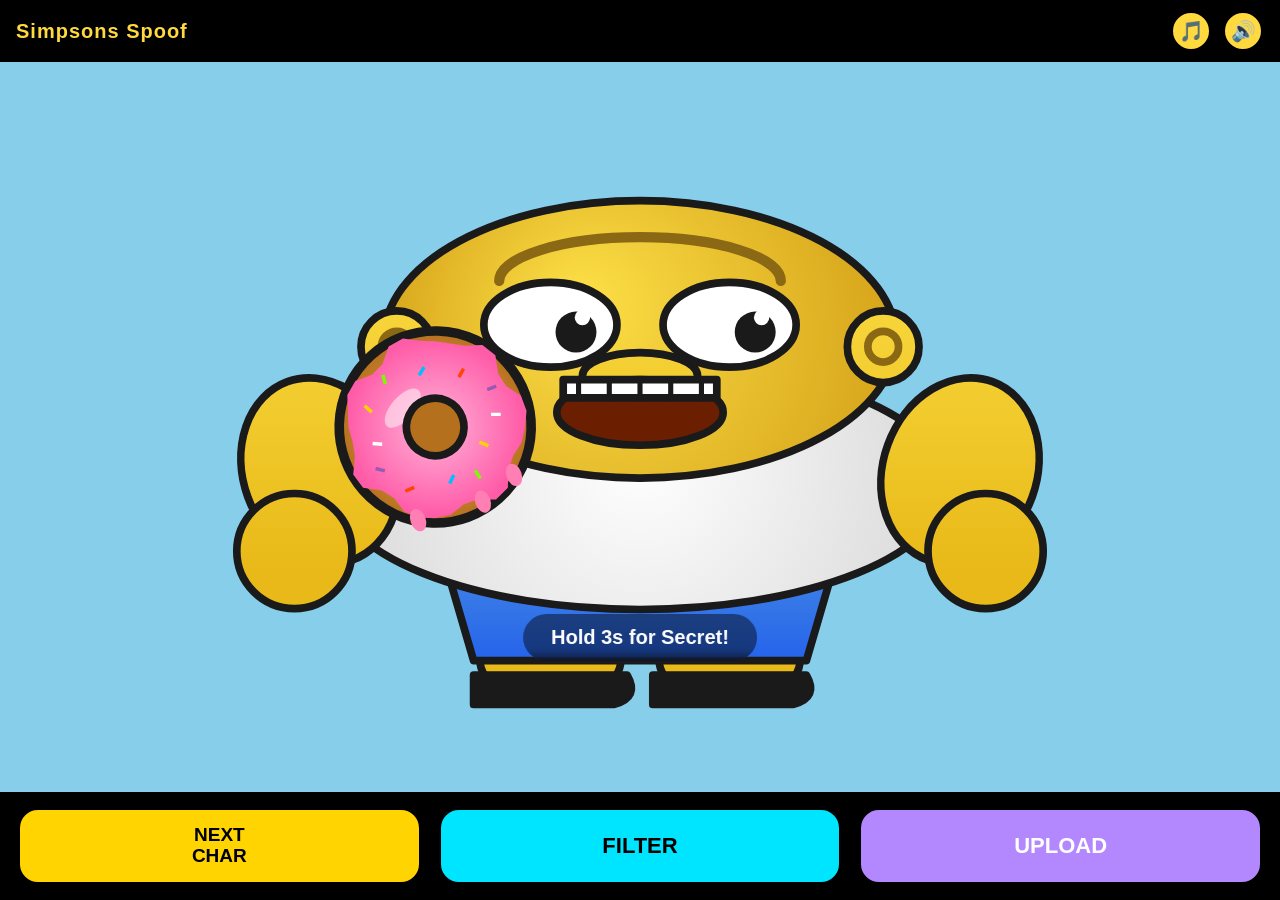
<file: index.html>
<!DOCTYPE html>
<html lang="zh-CN">
<head>
  <meta charset="UTF-8" />
  <meta name="viewport" content="width=device-width, initial-scale=1.0, maximum-scale=1.0, user-scalable=no, viewport-fit=cover" />
  <meta name="theme-color" content="#1a1a2e" />
  <title>Simpsons Spoof · 减压踢踏</title>
  <!-- Simpsons Spoof 减压踢踏 - HTML5 Canvas 游戏，双击 index.html 即可游玩 -->
  <link rel="stylesheet" href="style.css" />
</head>
<body>
  <div id="app">
    <header id="topbar">
      <div id="title">Simpsons Spoof</div>
      <div id="controls">
        <button id="bgmBtn" class="ctrl" title="背景音乐开/关" aria-label="背景音乐">🎵</button>
        <button id="muteBtn" class="ctrl" title="静音" aria-label="静音">🔊</button>
      </div>
    </header>

    <main id="stage">
      <div id="bgLayer"></div>
      <canvas id="charCanvas"></canvas>
      <div id="glitchOverlay" class="hidden"></div>
      <div id="glitchTitle" class="hidden">GLITCH MODE!</div>
      <div id="holdHint">Hold 3s for Secret!</div>
      <div id="toast" class="hidden"></div>
    </main>

    <footer id="actionBar">
      <button id="nextCharBtn" class="actionBtn yellow">NEXT<br/>CHAR</button>
      <button id="filterBtn" class="actionBtn cyan">FILTER</button>
      <button id="uploadBtn" class="actionBtn purple">UPLOAD</button>
      <input type="file" id="fileInput" accept="image/*" class="hidden" />
      <button id="exitGlitchBtn" class="actionBtn red">EXIT<br/>GLITCH</button>
    </footer>
  </div>

  <script src="game.js"></script>
</body>
</html>
</file>
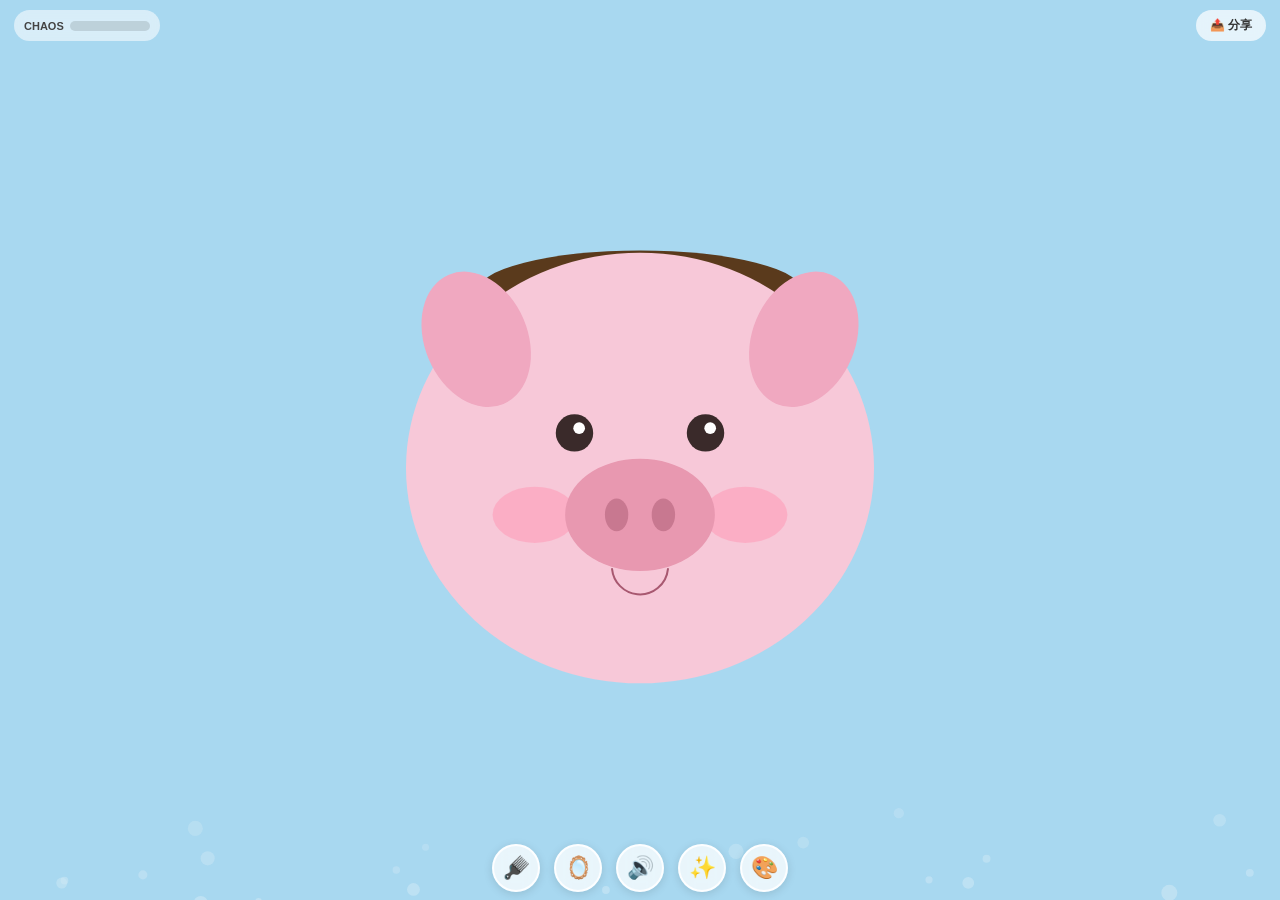
<file: pig-hair-chaos.html>
<!DOCTYPE html>
<html lang="zh-CN">
<head>
<meta charset="UTF-8">
<meta name="viewport" content="width=device-width, initial-scale=1.0, maximum-scale=1.0, user-scalable=no, viewport-fit=cover">
<title>Pig Hair Chaos · 茶杯猪发型大混乱</title>
<style>
*{margin:0;padding:0;box-sizing:border-box;-webkit-tap-highlight-color:transparent;-webkit-user-select:none;user-select:none}
html,body{width:100%;height:100%;overflow:hidden;background:#a8d8f0;font-family:-apple-system,BlinkMacSystemFont,"Segoe UI",sans-serif;touch-action:none}
#wrap{position:fixed;inset:0;display:flex;flex-direction:column;align-items:center;justify-content:center}
canvas{display:block;width:100%;height:100%;touch-action:none}
#hud{position:fixed;top:env(safe-area-inset-top,12px);left:0;right:0;display:flex;justify-content:space-between;padding:10px 14px;z-index:5;pointer-events:none}
.chaos-wrap{display:flex;align-items:center;gap:6px;background:rgba(255,255,255,.55);padding:6px 10px;border-radius:20px;backdrop-filter:blur(6px)}
.chaos-bar{width:80px;height:10px;background:rgba(0,0,0,.12);border-radius:6px;overflow:hidden}
.chaos-fill{height:100%;width:0;background:linear-gradient(90deg,#ff9f43,#ee5a24,#ff6b81);border-radius:6px;transition:width .12s}
.chaos-label{font-size:11px;font-weight:700;color:#444}
#share-btn{pointer-events:auto;background:rgba(255,255,255,.7);border:none;padding:7px 14px;border-radius:18px;font-size:12px;font-weight:700;color:#333;cursor:pointer;backdrop-filter:blur(6px)}
#tools{position:fixed;bottom:env(safe-area-inset-bottom,18px);left:0;right:0;display:flex;justify-content:center;gap:14px;z-index:5;padding-bottom:8px}
.tool{width:48px;height:48px;border-radius:50%;background:rgba(255,255,255,.75);border:2px solid rgba(255,255,255,.9);display:flex;align-items:center;justify-content:center;font-size:22px;cursor:pointer;box-shadow:0 2px 10px rgba(0,0,0,.12);transition:transform .15s;backdrop-filter:blur(8px)}
.tool:active{transform:scale(.88)}
#toast{position:fixed;top:50%;left:50%;transform:translate(-50%,-50%);background:rgba(0,0,0,.7);color:#fff;padding:12px 22px;border-radius:14px;font-size:14px;z-index:10;opacity:0;pointer-events:none;transition:opacity .3s}
#toast.show{opacity:1}
.flash{position:fixed;inset:0;background:#fff;opacity:0;pointer-events:none;z-index:8}
.tag{position:fixed;bottom:90px;left:50%;transform:translateX(-50%);background:linear-gradient(135deg,#ff6b81,#ee5a24);color:#fff;padding:6px 16px;border-radius:20px;font-size:12px;font-weight:700;z-index:6;opacity:0;transition:opacity .3s}
.tag.show{opacity:1}
</style>
</head>
<body>
<div id="wrap">
  <canvas id="c"></canvas>
</div>
<div id="hud">
  <div class="chaos-wrap">
    <span class="chaos-label">CHAOS</span>
    <div class="chaos-bar"><div class="chaos-fill" id="chaosFill"></div></div>
  </div>
  <button id="share-btn">📤 分享</button>
</div>
<div id="tools">
  <div class="tool" id="t-comb" title="换发型">🪮</div>
  <div class="tool" id="t-mirror" title="截图">🪞</div>
  <div class="tool" id="t-sound" title="音效">🔊</div>
  <div class="tool" id="t-filter" title="滤镜">✨</div>
  <div class="tool" id="t-bg" title="背景">🎨</div>
</div>
<div class="flash" id="flash"></div>
<div class="tag" id="tag">#PigHairChaos</div>
<div id="toast"></div>
<script>
(()=>{
'use strict';
const C=document.getElementById('c');
const ctx=C.getContext('2d');
const W=()=>C.width,H=()=>C.height;
let DPR=Math.min(window.devicePixelRatio||1,3);

function resize(){
  DPR=Math.min(window.devicePixelRatio||1,3);
  C.width=innerWidth*DPR;
  C.height=innerHeight*DPR;
  ctx.setTransform(DPR,0,0,DPR,0,0);
}
resize();
addEventListener('resize',resize);

// ===== Audio =====
let AC=null;
function ac(){if(!AC)AC=new (window.AudioContext||window.webkitAudioContext)();return AC}
let soundOn=true;
function beep(freq,dur,type='sine',vol=.3,slide=0){
  if(!soundOn)return;
  const a=ac();const o=a.createOscillator();const g=a.createGain();
  o.type=type;o.frequency.value=freq;
  if(slide)o.frequency.exponentialRampToValueAtTime(Math.max(30,freq+slide),a.currentTime+dur);
  g.gain.value=vol;g.gain.exponentialRampToValueAtTime(.001,a.currentTime+dur);
  o.connect(g);g.connect(a.destination);o.start();o.stop(a.currentTime+dur);
}
function oink(){if(!soundOn)return;const a=ac();const o=a.createOscillator();const g=a.createGain();
  o.type='sawtooth';o.frequency.value=180;o.frequency.exponentialRampToValueAtTime(120,a.currentTime+.15);
  g.gain.value=.25;g.gain.exponentialRampToValueAtTime(.001,a.currentTime+.18);
  o.connect(g);g.connect(a.destination);o.start();o.stop(a.currentTime+.18)}
function pop(){beep(600,.08,'square',.35,-400)}
function boing(){if(!soundOn)return;const a=ac();const o=a.createOscillator();const g=a.createGain();
  o.type='sine';o.frequency.value=200;o.frequency.exponentialRampToValueAtTime(800,a.currentTime+.12);
  g.gain.value=.2;g.gain.exponentialRampToValueAtTime(.001,a.currentTime+.15);
  o.connect(g);g.connect(a.destination);o.start();o.stop(a.currentTime+.15)}
function explosion(){if(!soundOn)return;const a=ac();
  for(let i=0;i<8;i++){const o=a.createOscillator();const g=a.createGain();
    o.type='sawtooth';o.frequency.value=100+Math.random()*400;
    g.gain.value=.15;g.gain.exponentialRampToValueAtTime(.001,a.currentTime+.3+i*.04);
    o.connect(g);g.connect(a.destination);o.start();o.stop(a.currentTime+.3+i*.04)}
  oink();oink();}
// Ukulele-ish background loop
let musicNodes=[];
function startMusic(){
  if(!soundOn)return;
  stopMusic();
  const a=ac();const notes=[523,659,784,659,523,587,659,587];// C E G E C D E D
  notes.forEach((f,i)=>{
    const o=a.createOscillator();const g=a.createGain();
    o.type='triangle';o.frequency.value=f;
    const t=a.currentTime+i*.25;
    g.gain.setValueAtTime(0,t);g.gain.linearRampToValueAtTime(.06,t+.02);g.gain.exponentialRampToValueAtTime(.001,t+.22);
    o.connect(g);g.connect(a.destination);o.start(t);o.stop(t+.25);
    musicNodes.push(o);
  });
  setTimeout(()=>{if(soundOn)startMusic()},notes.length*250);
}
function stopMusic(){musicNodes.forEach(o=>{try{o.stop()}catch(e){}});musicNodes=[]}

// ===== Game State =====
const HAIR_STYLES=['bob','buns','curly','afro','bun'];
const styleNames={'bob':'波波头','buns':'粉色双髻','curly':'卷发','afro':'非洲式','bun':'发髻'};
const state={
  hairStyle:'bob',
  chaos:0,
  explosion:false,
  explosionT:0,
  filterMode:0,
  bgMode:0,
  particles:[],
  textLabel:'',
  textT:0,
  frozen:false,
  frozenImg:null,
  bgParticles:[],
};

const BGS=['#a8d8f0','#ffd6e7'];

// Pig face center and size (relative, computed each frame)
function getPig(){
  const w=innerWidth,h=innerHeight;
  const cx=w/2, cy=h*0.52;
  const r=Math.min(w,h)*0.26;
  return{cx,cy,r};
}

// Hair physics: array of control points with spring physics
let hairPoints=[];
function initHair(){
  hairPoints=[];
  const p=getPig();
  const N=40;
  for(let i=0;i<N;i++){
    const t=i/(N-1);
    const ang=-Math.PI/2+(t-.5)*Math.PI*0.9;
    const baseX=p.cx+Math.cos(ang)*p.r*.85;
    const baseY=p.cy-Math.abs(Math.sin(ang))*p.r*.4;
    hairPoints.push({x:baseX,y:baseY,bx:baseX,by:baseY,vx:0,vy:0,rest:0});
  }
}
initHair();

// Distortion params
let dragX=0,dragY=0,dragging=false,holdT=0;
let swirlAng=0;

// Input
let lastTouch=null;
function getPos(e){
  const t=e.touches?e.touches[0]:e;
  return{x:t.clientX,y:t.clientY};
}
function onDown(e){
  e.preventDefault();
  const a=ac();if(a.state==='suspended')a.resume();
  dragging=true;holdT=0;
  const pos=getPos(e);lastTouch=pos;
  const p=getPig();
  const dx=pos.x-p.cx,dy=pos.y-p.cy;
  if(Math.hypot(dx,dy)<p.r*1.6){
    applyDisturbance(pos.x,pos.y,18);
    pop();
    state.chaos=Math.min(1,state.chaos+.04);
  }
}
function onMove(e){
  e.preventDefault();
  if(!dragging)return;
  const pos=getPos(e);
  if(lastTouch){
    const dx=pos.x-lastTouch.x,dy=pos.y-lastTouch.y;
    applyDisturbance(pos.x,pos.y,Math.min(30,Math.hypot(dx,dy)*1.5));
    if(Math.hypot(dx,dy)>2){
      state.chaos=Math.min(1,state.chaos+.012);
      boing();
    }
  }
  lastTouch=pos;
}
function onUp(e){dragging=false;lastTouch=null}
C.addEventListener('touchstart',onDown,{passive:false});
C.addEventListener('touchmove',onMove,{passive:false});
C.addEventListener('touchend',onUp);
C.addEventListener('mousedown',onDown);
addEventListener('mousemove',onMove);
addEventListener('mouseup',onUp);

function applyDisturbance(x,y,strength){
  hairPoints.forEach(pt=>{
    const dx=pt.x-x,dy=pt.y-y;
    const d=Math.hypot(dx,dy);
    if(d<200){
      const f=(1-d/200)*strength*0.4;
      const ang=Math.atan2(dy,dx);
      pt.vx+=Math.cos(ang)*f*0.3+(Math.random()-.5)*f*0.5;
      pt.vy+=Math.sin(ang)*f*0.3+(Math.random()-.5)*f*0.5;
    }
  });
  // face squish
  const p=getPig();
  const d=Math.hypot(x-p.cx,y-p.cy);
  if(d<p.r*1.8){
    state.squish=Math.min(1,(1-d/(p.r*1.8))*0.5);
    state.squishX=x<p.cx?1:-1;
  }
  // particles
  if(Math.random()<0.4){
    state.particles.push({x,y,vx:(Math.random()-.5)*4,vy:(Math.random()-.5)*4-1,life:1,size:3+Math.random()*4});
  }
}
state.squish=0;

// update hair physics
function updateHair(){
  const p=getPig();
  const N=hairPoints.length;
  for(let i=0;i<N;i++){
    const pt=hairPoints[i];
    const t=i/(N-1);
    const ang=-Math.PI/2+(t-.5)*Math.PI*0.9;
    const targetX=p.cx+Math.cos(ang)*p.r*.85;
    const targetY=p.cy-Math.abs(Math.sin(ang))*p.r*.4;
    // spring
    pt.vx+=(targetX-pt.x)*0.06;
    pt.vy+=(targetY-pt.y)*0.06;
    // damping
    pt.vx*=0.82;pt.vy*=0.82;
    pt.x+=pt.vx;pt.y+=pt.vy;
  }
  // explosion
  if(state.explosion){
    state.explosionT+=1;
    if(state.explosionT>120){state.explosion=false;state.explosionT=0}
  }
  state.squish*=0.9;
  if(state.textT>0)state.textT--;
}

// ===== Drawing =====
function drawPig(){
  const p=getPig();
  const sq=state.squish;
  const sqX=state.squishX||1;
  ctx.save();
  ctx.translate(p.cx,p.cy);
  ctx.scale(1+sq*sqX*0.15,1-sq*0.1);
  
  // face
  ctx.fillStyle='#f7c8d8';
  ctx.beginPath();ctx.ellipse(0,0,p.r,p.r*0.92,0,0,Math.PI*2);ctx.fill();
  
  // ears
  ctx.fillStyle='#f0a8c0';
  ctx.beginPath();ctx.ellipse(-p.r*.7,-p.r*.55,p.r*.22,p.r*.3,-.4,0,Math.PI*2);ctx.fill();
  ctx.beginPath();ctx.ellipse(p.r*.7,-p.r*.55,p.r*.22,p.r*.3,.4,0,Math.PI*2);ctx.fill();
  
  // cheeks
  ctx.fillStyle='rgba(255,150,180,.5)';
  ctx.beginPath();ctx.ellipse(-p.r*.45,p.r*.2,p.r*.18,p.r*.12,0,0,Math.PI*2);ctx.fill();
  ctx.beginPath();ctx.ellipse(p.r*.45,p.r*.2,p.r*.18,p.r*.12,0,0,Math.PI*2);ctx.fill();
  
  // eyes
  ctx.fillStyle='#3a2a2a';
  ctx.beginPath();ctx.arc(-p.r*.28,-p.r*.15,p.r*.08,0,Math.PI*2);ctx.fill();
  ctx.beginPath();ctx.arc(p.r*.28,-p.r*.15,p.r*.08,0,Math.PI*2);ctx.fill();
  ctx.fillStyle='#fff';
  ctx.beginPath();ctx.arc(-p.r*.26,-p.r*.17,p.r*.025,0,Math.PI*2);ctx.fill();
  ctx.beginPath();ctx.arc(p.r*.30,-p.r*.17,p.r*.025,0,Math.PI*2);ctx.fill();
  
  // snout
  ctx.fillStyle='#e898b0';
  ctx.beginPath();ctx.ellipse(0,p.r*.2,p.r*.32,p.r*.24,0,0,Math.PI*2);ctx.fill();
  ctx.fillStyle='#c87890';
  ctx.beginPath();ctx.ellipse(-p.r*.1,p.r*.2,p.r*.05,p.r*.07,0,0,Math.PI*2);ctx.fill();
  ctx.beginPath();ctx.ellipse(p.r*.1,p.r*.2,p.r*.05,p.r*.07,0,0,Math.PI*2);ctx.fill();
  
  // mouth
  ctx.strokeStyle='#a85870';ctx.lineWidth=2;ctx.lineCap='round';
  ctx.beginPath();ctx.arc(0,p.r*.42,p.r*.12,.1,Math.PI-.1);ctx.stroke();
  
  ctx.restore();
}

function drawHair(){
  const p=getPig();
  const exp=state.explosion?Math.sin(state.explosionT*.3)*0.5+0.5:0;
  ctx.save();
  
  switch(state.hairStyle){
    case 'bob': drawBob(p,exp);break;
    case 'buns': drawBuns(p,exp);break;
    case 'curly': drawCurly(p,exp);break;
    case 'afro': drawAfro(p,exp);break;
    case 'bun': drawBun(p,exp);break;
  }
  ctx.restore();
}

function drawBob(p,exp){
  // wiggle based on hairPoints
  const pts=hairPoints;
  ctx.fillStyle='#6b4423';
  ctx.strokeStyle='#4a2f18';ctx.lineWidth=2;
  // main hair mass
  ctx.beginPath();
  ctx.moveTo(pts[0].x,pts[0].y);
  for(let i=1;i<pts.length;i++)ctx.lineTo(pts[i].x,pts[i].y);
  // bottom of bob
  for(let i=pts.length-1;i>=0;i--){
    const t=i/(pts.length-1);
    ctx.lineTo(pts[i].x+(Math.sin(t*Math.PI)*exp*80),pts[i].y+p.r*0.3+(1-exp)*0);
  }
  ctx.closePath();ctx.fill();ctx.stroke();
  // fringe
  ctx.fillStyle='#5a3a1c';
  ctx.beginPath();
  ctx.ellipse(p.cx,p.cy-p.r*.75,p.r*.7,p.r*.18+exp*30,0,0,Math.PI*2);
  ctx.fill();
}

function drawBuns(p,exp){
  // two buns on top
  ctx.fillStyle='#ff9ec7';
  ctx.strokeStyle='#d97aa0';ctx.lineWidth=2;
  const leftBun={x:p.cx-p.r*.5,y:p.cy-p.r*.9-exp*20,r:p.r*.28+exp*30};
  const rightBun={x:p.cx+p.r*.5,y:p.cy-p.r*.9-exp*20,r:p.r*.28+exp*30};
  ctx.beginPath();ctx.arc(leftBun.x,leftBun.y,leftBun.r,0,Math.PI*2);ctx.fill();ctx.stroke();
  ctx.beginPath();ctx.arc(rightBun.x,rightBun.y,rightBun.r,0,Math.PI*2);ctx.fill();ctx.stroke();
  // connecting hair
  ctx.fillStyle='#e888b0';
  ctx.beginPath();
  ctx.ellipse(p.cx,p.cy-p.r*.6,p.r*.6,p.r*.2,0,0,Math.PI*2);
  ctx.fill();
}

function drawCurly(p,exp){
  ctx.fillStyle='#8b5a2b';
  const pts=hairPoints;
  for(let i=0;i<pts.length;i+=2){
    const pt=pts[i];
    const r=p.r*(0.12+exp*0.15)+Math.random()*4;
    ctx.beginPath();ctx.arc(pt.x,pt.y,r,0,Math.PI*2);ctx.fill();
  }
  // top curls
  for(let i=0;i<8;i++){
    const ang=-Math.PI/2+(i/7-0.5)*Math.PI*0.7;
    const x=p.cx+Math.cos(ang)*p.r*(0.5+exp*0.6);
    const y=p.cy+Math.sin(ang)*p.r*0.6-exp*30;
    ctx.beginPath();ctx.arc(x,y,p.r*(0.1+exp*0.1),0,Math.PI*2);ctx.fill();
  }
}

function drawAfro(p,exp){
  ctx.fillStyle='#2a1a0a';
  const cx=p.cx,cy=p.cy-p.r*.3;
  const rx=p.r*(0.9+exp*0.6),ry=p.r*(0.85+exp*0.5);
  ctx.beginPath();
  for(let i=0;i<=60;i++){
    const ang=i/60*Math.PI*2;
    const wobble=Math.sin(ang*5+Date.now()*.003)*8*(1+exp);
    const x=cx+Math.cos(ang)*(rx+wobble);
    const y=cy+Math.sin(ang)*(ry+wobble);
    if(i===0)ctx.moveTo(x,y);else ctx.lineTo(x,y);
  }
  ctx.closePath();ctx.fill();
  // highlight
  ctx.fillStyle='rgba(255,200,100,.15)';
  ctx.beginPath();ctx.ellipse(cx-p.r*.2,cy-p.r*.3,p.r*.3,p.r*.2,-.3,0,Math.PI*2);ctx.fill();
}

function drawBun(p,exp){
  // single bun on top
  ctx.fillStyle='#c89060';
  ctx.strokeStyle='#9a6838';ctx.lineWidth=2;
  const bunY=p.cy-p.r*1.0-exp*40;
  const bunR=p.r*(0.35+exp*0.5);
  // hair going up
  ctx.fillStyle='#b88050';
  ctx.beginPath();
  ctx.moveTo(p.cx-p.r*.5,p.cy-p.r*.5);
  ctx.quadraticCurveTo(p.cx-p.r*.3,p.cy-p.r*.85,p.cx-p.r*.15,bunY);
  ctx.lineTo(p.cx+p.r*.15,bunY);
  ctx.quadraticCurveTo(p.cx+p.r*.3,p.cy-p.r*.85,p.cx+p.r*.5,p.cy-p.r*.5);
  ctx.closePath();ctx.fill();
  // bun
  ctx.fillStyle='#c89060';
  ctx.beginPath();ctx.arc(p.cx,bunY,bunR,0,Math.PI*2);ctx.fill();ctx.stroke();
  // bun swirl
  ctx.strokeStyle='#9a6838';ctx.lineWidth=2;
  ctx.beginPath();
  for(let a=0;a<Math.PI*4;a+=.2){
    const rr=a*bunR*0.12;
    const x=p.cx+Math.cos(a)*rr,y=bunY+Math.sin(a)*rr;
    if(a===0)ctx.moveTo(x,y);else ctx.lineTo(x,y);
  }
  ctx.stroke();
}

// particles
function updateParticles(){
  state.particles=state.particles.filter(pt=>pt.life>0);
  state.particles.forEach(pt=>{
    pt.x+=pt.vx;pt.y+=pt.vy;pt.vy+=0.1;pt.life-=0.02;pt.size*=0.98;
  });
  state.bgParticles=state.bgParticles.filter(pt=>pt.life>0);
  state.bgParticles.forEach(pt=>{
    pt.x+=pt.vx;pt.y+=pt.vy;pt.life-=0.008;
  });
}
function drawParticles(){
  state.particles.forEach(pt=>{
    ctx.globalAlpha=pt.life;
    ctx.fillStyle=state.bgMode?'#ff88aa':'#fff';
    ctx.beginPath();ctx.arc(pt.x,pt.y,pt.size,0,Math.PI*2);ctx.fill();
  });
  ctx.globalAlpha=1;
  state.bgParticles.forEach(pt=>{
    ctx.globalAlpha=pt.life*0.6;
    ctx.fillStyle=state.bgMode?'#ffb3d1':'#cfe8f5';
    ctx.beginPath();ctx.arc(pt.x,pt.y,pt.size,0,Math.PI*2);ctx.fill();
  });
  ctx.globalAlpha=1;
}

// background particles (floating hair)
function spawnBgParticles(){
  if(Math.random()<0.3){
    state.bgParticles.push({
      x:Math.random()*innerWidth,
      y:innerHeight+10,
      vx:(Math.random()-.5)*0.5,
      vy:-1-Math.random()*1.5,
      life:1,
      size:3+Math.random()*6
    });
  }
}

// ===== Filters =====
function applyFilter(){
  if(state.filterMode===0)return;
  const img=ctx.getImageData(0,0,C.width,C.height);
  const d=img.data;
  if(state.filterMode===1){// rainbow
    for(let i=0;i<d.length;i+=4){
      d[i]=(d[i]+80)%256;
      d[i+1]=(d[i+1]+120)%256;
      d[i+2]=(d[i+2]+60)%256;
    }
  }else if(state.filterMode===2){// sparkle/brightness
    for(let i=0;i<d.length;i+=4){
      d[i]=Math.min(255,d[i]*1.2+30);
      d[i+1]=Math.min(255,d[i+1]*1.2+30);
      d[i+2]=Math.min(255,d[i+2]*1.2+30);
    }
  }else if(state.filterMode===3){// warm pink
    for(let i=0;i<d.length;i+=4){
      d[i]=Math.min(255,d[i]*1.1+20);
      d[i+2]=Math.min(255,d[i+2]*0.85);
    }
  }
  ctx.putImageData(img,0,0);
}

// ===== Render loop =====
function render(){
  const w=innerWidth,h=innerHeight;
  // background
  ctx.fillStyle=BGS[state.bgMode];
  ctx.fillRect(0,0,w,h);
  
  if(state.frozen&&state.frozenImg){
    ctx.drawImage(state.frozenImg,0,0,w,h);
  }else{
    updateHair();
    updateParticles();
    spawnBgParticles();
    
    drawParticles();
    drawHair();
    drawPig();
    
    // explosion particles
    if(state.explosion){
      for(let i=0;i<3;i++){
        const ang=Math.random()*Math.PI*2;
        const sp=3+Math.random()*5;
        state.particles.push({
          x:getPig().cx+Math.cos(ang)*getPig().r*.5,
          y:getPig().cy+Math.sin(ang)*getPig().r*.3,
          vx:Math.cos(ang)*sp,vy:Math.sin(ang)*sp-2,
          life:1,size:4+Math.random()*6
        });
      }
    }
    
    applyFilter();
    
    // text overlay
    if(state.textT>0&&state.textLabel){
      ctx.save();
      ctx.globalAlpha=Math.min(1,state.textT/30);
      ctx.font='bold '+Math.min(w,h)*0.08+'px sans-serif';
      ctx.textAlign='center';
      ctx.fillStyle='#fff';
      ctx.strokeStyle='#000';ctx.lineWidth=4;
      ctx.strokeText(state.textLabel,w/2,h*0.18);
      ctx.fillText(state.textLabel,w/2,h*0.18);
      ctx.restore();
    }
  }
  
  // chaos bar
  document.getElementById('chaosFill').style.width=(state.chaos*100)+'%';
  
  requestAnimationFrame(render);
}
render();

// ===== Tools =====
document.getElementById('t-comb').addEventListener('click',()=>{
  const idx=HAIR_STYLES.indexOf(state.hairStyle);
  state.hairStyle=HAIR_STYLES[(idx+1)%HAIR_STYLES.length];
  toast('🪮 发型：'+styleNames[state.hairStyle]);
  boing();
  state.chaos=Math.min(1,state.chaos+.1);
});
document.getElementById('t-mirror').addEventListener('click',()=>{
  if(state.frozen){
    state.frozen=false;state.frozenImg=null;
    toast('🪞 取消冻结');
  }else{
    state.frozenImg=new Image();
    state.frozenImg.src=C.toDataURL('image/png');
    state.frozenImg.onload=()=>{
      state.frozen=true;
      toast('🪞 已冻结！点击下载截图');
      // auto download
      const a=document.createElement('a');
      a.download='pig-hair-chaos-'+Date.now()+'.png';
      a.href=C.toDataURL('image/png');
      a.click();
    };
  }
});
document.getElementById('t-sound').addEventListener('click',()=>{
  soundOn=!soundOn;
  if(soundOn){toast('🔊 音效开');oink();startMusic()}
  else{toast('🔇 音效关');stopMusic()}
});
document.getElementById('t-filter').addEventListener('click',()=>{
  state.filterMode=(state.filterMode+1)%4;
  const names=['无','🌈彩虹','✨闪光','🌸暖粉'];
  toast('滤镜：'+names[state.filterMode]);
  if(state.filterMode>0)pop();
});
document.getElementById('t-bg').addEventListener('click',()=>{
  state.bgMode=1-state.bgMode;
  toast(state.bgMode?'🌸 粉色背景':'💙 蓝色背景');
});
document.getElementById('share-btn').addEventListener('click',()=>{
  const tag=document.getElementById('tag');
  tag.classList.add('show');
  // flash
  const flash=document.getElementById('flash');
  flash.style.opacity='0.6';
  setTimeout(()=>flash.style.opacity='0',200);
  // download
  const a=document.createElement('a');
  a.download='PigHairChaos-'+Date.now()+'.png';
  a.href=C.toDataURL('image/png');
  a.click();
  toast('📸 已保存！#PigHairChaos');
  setTimeout(()=>tag.classList.remove('show'),2500);
});

// chaos explosion check
setInterval(()=>{
  if(state.chaos>=1&&!state.explosion){
    state.explosion=true;state.explosionT=0;
    explosion();
    const labels=['小猪公主','混沌女王','爆炸头','发型大师','猪猪风暴'];
    state.textLabel=labels[Math.floor(Math.random()*labels.length)];
    state.textT=120;
    toast('💥 头发爆炸模式！');
    setTimeout(()=>{state.chaos=0},2000);
  }
  // decay chaos
  if(!state.explosion)state.chaos=Math.max(0,state.chaos-0.003);
},100);

// toast
function toast(msg){
  const t=document.getElementById('toast');
  t.textContent=msg;t.classList.add('show');
  clearTimeout(toast._t);
  toast._t=setTimeout(()=>t.classList.remove('show'),1500);
}

// start music on first interaction
document.addEventListener('touchstart',()=>{if(soundOn&&musicNodes.length===0)startMusic()},{once:true});
document.addEventListener('mousedown',()=>{if(soundOn&&musicNodes.length===0)startMusic()},{once:true});

})();
</script>
</body>
</html>
</file>
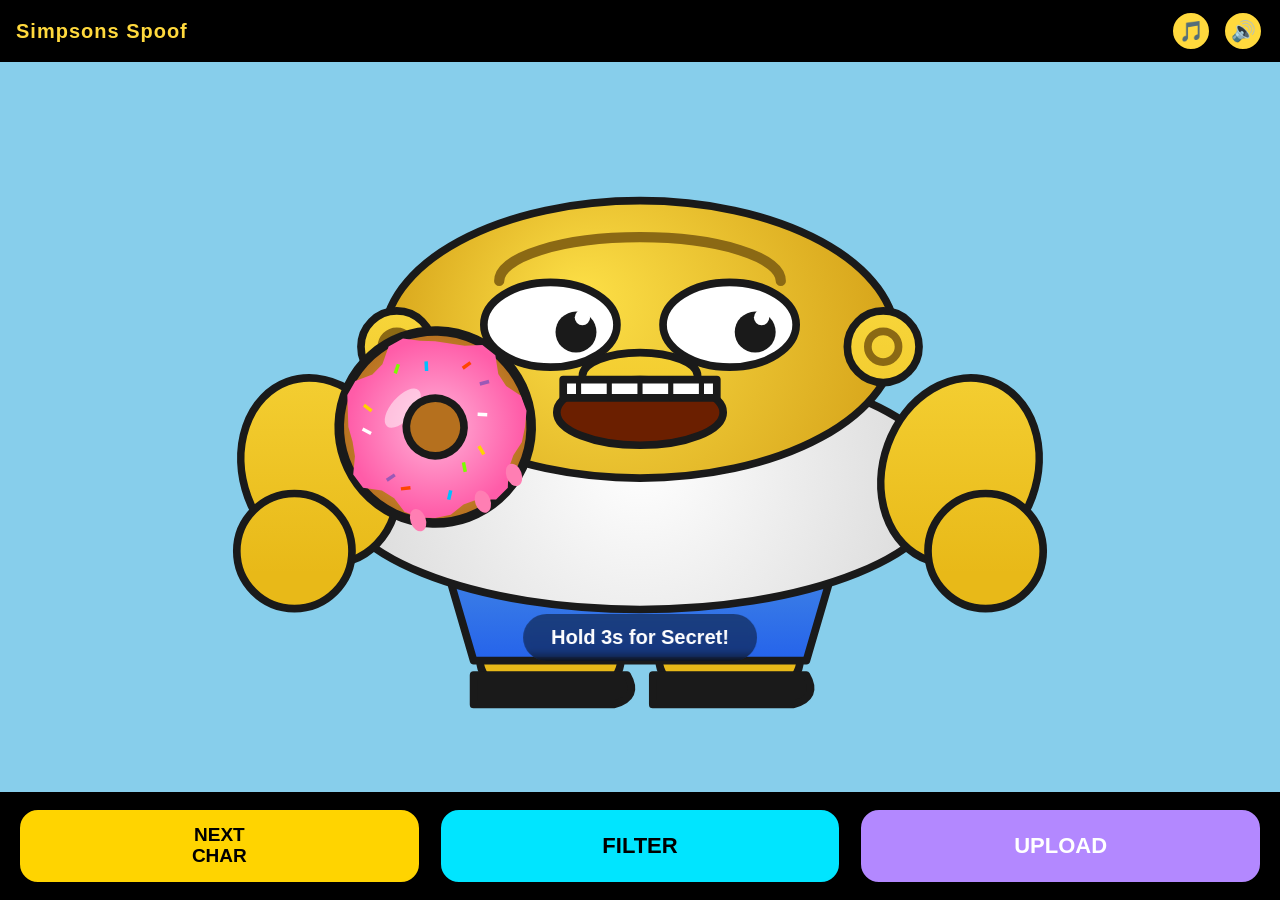
<file: Simpsons-Spoof-Game.html>
<!DOCTYPE html>
<html lang="zh-CN">
<head>
  <meta charset="UTF-8" />
  <meta name="viewport" content="width=device-width, initial-scale=1.0, maximum-scale=1.0, user-scalable=no, viewport-fit=cover" />
  <meta name="theme-color" content="#1a1a2e" />
  <title>Simpsons Spoof · 减压踢踏</title>
  <style>
* { margin: 0; padding: 0; box-sizing: border-box; -webkit-tap-highlight-color: transparent; }
html, body {
  height: 100%; width: 100%; overflow: hidden;
  font-family: -apple-system, BlinkMacSystemFont, "Segoe UI", "PingFang SC", "Microsoft YaHei", sans-serif;
  background: #000; color: #fff; user-select: none; -webkit-user-select: none;
  touch-action: manipulation; overscroll-behavior: none;
}
#app { display: flex; flex-direction: column; height: 100dvh; width: 100%; position: relative;
  padding: env(safe-area-inset-top) env(safe-area-inset-right) env(safe-area-inset-bottom) env(safe-area-inset-left); }
#topbar { display: flex; align-items: center; justify-content: space-between; padding: 10px 16px; flex-shrink: 0; z-index: 10; }
#title { font-weight: 900; font-size: 20px; letter-spacing: 1px; text-shadow: 2px 2px 0 #000; color: #ffd93d; }
#controls { display: flex; gap: 10px; }
.ctrl { width: 42px; height: 42px; border-radius: 50%; border: 3px solid #000; background: #ffd93d; color: #1a1a1a;
  font-size: 20px; cursor: pointer; box-shadow: 0 3px 0 #000, 0 4px 6px rgba(0,0,0,.3); transition: transform .1s, background .2s; }
.ctrl:active { transform: translateY(3px); box-shadow: 0 0 0 #000; }
.ctrl.off { background: #6c757d; color: #ddd; }
#stage { flex: 1 1 auto; position: relative; overflow: hidden; touch-action: none; display: flex; align-items: center; justify-content: center; }
#bgLayer { position: absolute; inset: 0; background: #87CEEB; transition: background .4s ease; z-index: 0; }
#charCanvas { position: relative; z-index: 2; width: 100%; height: 100%; touch-action: none; }
#holdHint { position: absolute; bottom: 18%; left: 50%; transform: translateX(-50%); z-index: 4; background: rgba(0,0,0,.45);
  color: #fff; font-weight: 800; font-size: 20px; padding: 12px 28px; border-radius: 30px; white-space: nowrap;
  backdrop-filter: blur(4px); -webkit-backdrop-filter: blur(4px); animation: hintPulse 2s ease-in-out infinite; pointer-events: none; }
@keyframes hintPulse { 0%,100% { transform: translateX(-50%) scale(1); opacity: .85; } 50% { transform: translateX(-50%) scale(1.04); opacity: 1; } }
#glitchTitle { position: absolute; top: 12%; left: 50%; transform: translateX(-50%); z-index: 5; font-size: clamp(28px, 8vw, 56px);
  font-weight: 900; color: #ffd93d; text-shadow: 3px 0 #ff0040, -3px 0 #00fff5, 0 3px #000; letter-spacing: 2px;
  animation: glitchText .3s infinite; pointer-events: none; }
@keyframes glitchText {
  0% { transform: translate(-50%, 0); text-shadow: 3px 0 #ff0040, -3px 0 #00fff5; }
  20% { transform: translate(calc(-50% - 4px), 2px); text-shadow: -3px 0 #ff0040, 3px 0 #00fff5; }
  40% { transform: translate(calc(-50% + 4px), -2px); text-shadow: 4px 2px #ff0040, -4px -2px #00fff5; }
  60% { transform: translate(calc(-50% - 2px), 1px); text-shadow: -2px 3px #ff0040, 2px -3px #00fff5; }
  80% { transform: translate(calc(-50% + 3px), -1px); text-shadow: 3px -2px #ff0040, -3px 2px #00fff5; }
  100% { transform: translate(-50%, 0); text-shadow: 3px 0 #ff0040, -3px 0 #00fff5; }
}
#glitchOverlay { position: absolute; inset: 0; z-index: 3; pointer-events: none;
  background: repeating-linear-gradient(0deg, rgba(0,0,0,0.15) 0px, rgba(0,0,0,0.15) 1px, transparent 1px, transparent 3px);
  mix-blend-mode: multiply; }
#toast { position: absolute; top: 16px; left: 50%; transform: translateX(-50%); z-index: 6; background: rgba(0,0,0,.8);
  color: #fff; padding: 8px 16px; border-radius: 20px; font-size: 14px; font-weight: 700; pointer-events: none; animation: toastIn .3s ease; }
@keyframes toastIn { from{opacity:0; transform:translateX(-50%) translateY(-10px);} to{opacity:1; transform:translateX(-50%) translateY(0);} }
.hidden { display: none !important; }
#app.shake { animation: screenShake .4s ease-in-out; }
@keyframes screenShake {
  0%,100% { transform: translate(0,0); }
  10% { transform: translate(-6px,3px) rotate(-.5deg); }
  25% { transform: translate(5px,-4px) rotate(.5deg); }
  40% { transform: translate(-4px,2px) rotate(-.3deg); }
  60% { transform: translate(4px,3px) rotate(.3deg); }
  80% { transform: translate(-3px,-2px); }
}
#actionBar { display: flex; gap: 14px; justify-content: center; align-items: center; padding: 14px 16px calc(14px + env(safe-area-inset-bottom)); flex-shrink: 0; z-index: 10; }
.actionBtn { flex: 1 1 0; min-height: 80px; border: 4px solid #000; border-radius: 22px; font-size: 22px; font-weight: 900; color: #000;
  cursor: pointer; box-shadow: 0 6px 0 #000, 0 8px 14px rgba(0,0,0,.35); transition: transform .08s, box-shadow .08s; line-height: 1.1; text-align: center; padding: 10px 6px; }
.actionBtn:active { transform: translateY(6px); box-shadow: 0 0 0 #000; }
.actionBtn.yellow { background: #FFD400; color: #000; }
.actionBtn.purple { background: #B388FF; color: #fff; }
.actionBtn.red { background: #FF3B5C; color: #fff; }
.actionBtn.cyan { background: #00E5FF; color: #000; }
.actionBtn:has(+ .actionBtn + .actionBtn) { font-size: 19px; }
#exitGlitchBtn { display: none; }
#actionBar.glitch #nextCharBtn, #actionBar.glitch #uploadBtn { display: none; }
#actionBar.glitch #exitGlitchBtn { display: block; flex: 0 0 70%; }
@media (max-width: 360px) { #title { font-size: 17px; } .actionBtn { font-size: 18px; min-height: 70px; } #holdHint { font-size: 17px; padding: 10px 22px; } }
@media (max-height: 600px) { #charCanvas { max-height: 55vh; } .actionBtn { min-height: 64px; font-size: 18px; } }
  </style>
</head>
<body>
  <div id="app">
    <header id="topbar">
      <div id="title">Simpsons Spoof</div>
      <div id="controls">
        <button id="bgmBtn" class="ctrl">🎵</button>
        <button id="muteBtn" class="ctrl">🔊</button>
      </div>
    </header>
    <main id="stage">
      <div id="bgLayer"></div>
      <canvas id="charCanvas"></canvas>
      <div id="glitchOverlay" class="hidden"></div>
      <div id="glitchTitle" class="hidden">GLITCH MODE!</div>
      <div id="holdHint">Hold 3s for Secret!</div>
      <div id="toast" class="hidden"></div>
    </main>
    <footer id="actionBar">
      <button id="nextCharBtn" class="actionBtn yellow">NEXT<br/>CHAR</button>
      <button id="filterBtn" class="actionBtn cyan">FILTER</button>
      <button id="uploadBtn" class="actionBtn purple">UPLOAD</button>
      <input type="file" id="fileInput" accept="image/*" class="hidden" />
      <button id="exitGlitchBtn" class="actionBtn red">EXIT<br/>GLITCH</button>
    </footer>
  </div>
  <script>
(() => {
  'use strict';
  const AudioEngine = {
    ctx: null, master: null, bgmGain: null, sfxGain: null, bgmTimer: null, bgmStep: 0, bgmOn: true, muted: false,
    init() { if (this.ctx) return; const AC = window.AudioContext || window.webkitAudioContext; if (!AC) return;
      this.ctx = new AC(); this.master = this.ctx.createGain(); this.master.gain.value = 0.55; this.master.connect(this.ctx.destination);
      this.bgmGain = this.ctx.createGain(); this.bgmGain.gain.value = 0; this.bgmGain.connect(this.master);
      this.sfxGain = this.ctx.createGain(); this.sfxGain.gain.value = 0.9; this.sfxGain.connect(this.master); },
    resume() { this.init(); if (this.ctx && this.ctx.state === 'suspended') this.ctx.resume(); },
    sfx(type) { if (this.muted) return; this.resume(); if (!this.ctx) return; const t = this.ctx.currentTime;
      ({ boing: () => this._boing(t), whimper: () => this._whimper(t), stretch: () => this._stretch(t), chin: () => this._chin(t),
         fusion: () => this._fusion(t), pop: () => this._pop(t) }[type] || (() => {}))(); },
    _stretch(t) { const osc=this.ctx.createOscillator(),g=this.ctx.createGain(); osc.type='sawtooth';
      osc.frequency.setValueAtTime(170,t); osc.frequency.exponentialRampToValueAtTime(440,t+0.25); osc.frequency.exponentialRampToValueAtTime(110,t+0.55);
      g.gain.setValueAtTime(0,t); g.gain.linearRampToValueAtTime(0.28,t+0.04); g.gain.exponentialRampToValueAtTime(0.001,t+0.6);
      osc.connect(g); g.connect(this.sfxGain); osc.start(t); osc.stop(t+0.65); },
    _whimper(t) { [0,0.16].forEach((d,i)=>{ const osc=this.ctx.createOscillator(),g=this.ctx.createGain(); osc.type='triangle';
      const f=720-i*140; osc.frequency.setValueAtTime(f,t+d); osc.frequency.exponentialRampToValueAtTime(f*0.55,t+d+0.15);
      g.gain.setValueAtTime(0,t+d); g.gain.linearRampToValueAtTime(0.26,t+d+0.03); g.gain.exponentialRampToValueAtTime(0.001,t+d+0.18);
      osc.connect(g); g.connect(this.sfxGain); osc.start(t+d); osc.stop(t+d+0.2); }); },
    _boing(t) { const osc=this.ctx.createOscillator(),g=this.ctx.createGain(); osc.type='sine'; osc.frequency.setValueAtTime(300,t);
      for(let i=1;i<=6;i++) osc.frequency.setValueAtTime(i%2?520:180,t+i*0.05); osc.frequency.exponentialRampToValueAtTime(160,t+0.4);
      g.gain.setValueAtTime(0,t); g.gain.linearRampToValueAtTime(0.32,t+0.02); g.gain.exponentialRampToValueAtTime(0.001,t+0.45);
      osc.connect(g); g.connect(this.sfxGain); osc.start(t); osc.stop(t+0.5); },
    _chin(t) { const o1=this.ctx.createOscillator(),g1=this.ctx.createGain(); o1.type='sine'; o1.frequency.setValueAtTime(150,t);
      o1.frequency.exponentialRampToValueAtTime(55,t+0.18); g1.gain.setValueAtTime(0,t); g1.gain.linearRampToValueAtTime(0.4,t+0.02);
      g1.gain.exponentialRampToValueAtTime(0.001,t+0.3); o1.connect(g1); g1.connect(this.sfxGain); o1.start(t); o1.stop(t+0.35); },
    _pop(t) { const osc=this.ctx.createOscillator(),g=this.ctx.createGain(); osc.type='square'; osc.frequency.setValueAtTime(820,t);
      osc.frequency.exponentialRampToValueAtTime(280,t+0.08); g.gain.setValueAtTime(0.14,t); g.gain.exponentialRampToValueAtTime(0.001,t+0.1);
      osc.connect(g); g.connect(this.sfxGain); osc.start(t); osc.stop(t+0.12); },
    _fusion(t) { const dur=0.75; const buf=this.ctx.createBuffer(1,Math.floor(this.ctx.sampleRate*dur),this.ctx.sampleRate);
      const data=buf.getChannelData(0); for(let i=0;i<data.length;i++) data[i]=(Math.random()*2-1)*(1-i/data.length);
      const src=this.ctx.createBufferSource(); src.buffer=buf; const bp=this.ctx.createBiquadFilter(); bp.type='bandpass'; bp.frequency.value=1100; bp.Q.value=0.7;
      const g=this.ctx.createGain(); g.gain.setValueAtTime(0.4,t); g.gain.exponentialRampToValueAtTime(0.001,t+dur);
      src.connect(bp); bp.connect(g); g.connect(this.sfxGain); src.start(t); src.stop(t+dur);
      for(let i=0;i<7;i++){ const o=this.ctx.createOscillator(),og=this.ctx.createGain(); const tt=t+Math.random()*0.65;
        o.type='square'; o.frequency.setValueAtTime(220+Math.random()*1300,tt); og.gain.setValueAtTime(0,tt); og.gain.linearRampToValueAtTime(0.12,tt+0.01);
        og.gain.exponentialRampToValueAtTime(0.001,tt+0.12); o.connect(og); og.connect(this.sfxGain); o.start(tt); o.stop(tt+0.15); } },
    startBgm() { this.resume(); if(!this.ctx||this.bgmTimer) return;
      if(this.bgmOn) this.bgmGain.gain.linearRampToValueAtTime(0.16,this.ctx.currentTime+1.2);
      this.bgmStep=0; const tempo=88,stepDur=60/tempo/2; const chords=[[0,4,7],[9,12,16],[5,9,12],[7,11,14]];
      const root=130.81; const semi=s=>root*Math.pow(2,s/12);
      const tick=()=>{ if(!this.ctx) return; const t=this.ctx.currentTime; const bar=Math.floor(this.bgmStep/16)%4; const beat=this.bgmStep%16;
        if(beat%8===0){ chords[bar].forEach(s=>{ const o=this.ctx.createOscillator(),g=this.ctx.createGain(); o.type='sine'; o.frequency.value=semi(s)/2;
          g.gain.setValueAtTime(0,t); g.gain.linearRampToValueAtTime(0.05,t+0.4); g.gain.exponentialRampToValueAtTime(0.001,t+stepDur*8);
          o.connect(g); g.connect(this.bgmGain); o.start(t); o.stop(t+stepDur*8+0.05); }); }
        if(beat%4===0){ const o=this.ctx.createOscillator(),g=this.ctx.createGain(); o.type='sine'; o.frequency.setValueAtTime(115,t);
          o.frequency.exponentialRampToValueAtTime(42,t+0.12); g.gain.setValueAtTime(0.16,t); g.gain.exponentialRampToValueAtTime(0.001,t+0.18);
          o.connect(g); g.connect(this.bgmGain); o.start(t); o.stop(t+0.2); }
        const ch=chords[bar]; const note=ch[beat%3]+12; const o=this.ctx.createOscillator(),g=this.ctx.createGain(); o.type='triangle'; o.frequency.value=semi(note);
        g.gain.setValueAtTime(0,t); g.gain.linearRampToValueAtTime(0.035,t+0.02); g.gain.exponentialRampToValueAtTime(0.001,t+stepDur*0.9);
        o.connect(g); g.connect(this.bgmGain); o.start(t); o.stop(t+stepDur); this.bgmStep++; };
      tick(); this.bgmTimer=setInterval(tick,stepDur*1000); },
    toggleBgm() { this.bgmOn=!this.bgmOn; if(this.ctx) this.bgmGain.gain.linearRampToValueAtTime(this.bgmOn?0.16:0,this.ctx.currentTime+0.4); return this.bgmOn; },
    toggleMute() { this.muted=!this.muted; if(this.ctx) this.master.gain.value=this.muted?0:0.55; return this.muted; }
  };
  const OUT='#1a1a1a';
  function skinGrad(ctx,W,H){ const g=ctx.createLinearGradient(0,-H*0.4,0,H*0.1); g.addColorStop(0,'#FDE047'); g.addColorStop(1,'#D4A017'); return g; }
  function drawDonut(ctx,cx,cy,r,sx,sy,rot){ ctx.save(); ctx.translate(cx,cy); ctx.rotate(rot||0); ctx.scale(sx||1,sy||1);
    ctx.beginPath(); ctx.arc(0,0,r,0,Math.PI*2); const cg=ctx.createRadialGradient(0,0,r*0.2,0,0,r); cg.addColorStop(0,'#E8A04A'); cg.addColorStop(1,'#B5701E');
    ctx.fillStyle=cg; ctx.fill(); ctx.lineWidth=r*0.1; ctx.strokeStyle=OUT; ctx.stroke();
    ctx.beginPath(); const fr=r*0.92; for(let i=0;i<=36;i++){ const a=(i/36)*Math.PI*2; const w=fr+Math.sin(a*7)*r*0.06+Math.cos(a*11)*r*0.03;
      const x=Math.cos(a)*w,y=Math.sin(a)*w; i===0?ctx.moveTo(x,y):ctx.lineTo(x,y); }
    ctx.closePath(); const fg=ctx.createRadialGradient(0,0,0,0,0,fr); fg.addColorStop(0,'#FFB3D9'); fg.addColorStop(1,'#FF5CA8'); ctx.fillStyle=fg; ctx.fill();
    ctx.beginPath(); ctx.ellipse(-r*0.25,-r*0.3,r*0.25,r*0.12,-0.5,0,Math.PI*2); ctx.fillStyle='rgba(255,255,255,0.5)'; ctx.fill();
    ctx.beginPath(); ctx.arc(0,0,r*0.3,0,Math.PI*2); ctx.fillStyle='#B5701E'; ctx.fill(); ctx.lineWidth=r*0.08; ctx.strokeStyle=OUT; ctx.stroke();
    ctx.fillStyle='#FF7EB3'; [[-0.5,0.85],[0.2,0.9],[0.6,0.75]].forEach(([dx,dy])=>{ ctx.beginPath(); ctx.ellipse(dx*r,dy*r,r*0.08,r*0.12,0,0,Math.PI*2); ctx.fill(); });
    const cols=['#fff','#FFD400','#7CFC00','#00BFFF','#FF4500','#9B59B6'];
    for(let i=0;i<12;i++){ const a=(i/12)*Math.PI*2+Math.random()*0.3; const rr=r*(0.5+Math.random()*0.25); ctx.save();
      ctx.translate(Math.cos(a)*rr,Math.sin(a)*rr); ctx.rotate(a+Math.random()); ctx.fillStyle=cols[i%cols.length]; ctx.fillRect(-r*0.05,-r*0.018,r*0.1,r*0.036); ctx.restore(); }
    ctx.restore(); }
  function drawHomer(ctx,W,H,dist){ const d=(id,def)=>(dist[id]!=null?dist[id]:def||0); const donutS=1+d('donut',0)*1.8;
    const bellyS=1+d('belly',0)*0.55; const mouthS=1+d('mouth',0)*0.9; const headTilt=d('head',0)*0.15;
    ctx.save(); ctx.translate(W*0.5,H*0.6); ctx.rotate(headTilt); ctx.strokeStyle=OUT; ctx.lineWidth=Math.max(2,W*0.006); ctx.lineJoin='round'; ctx.lineCap='round';
    const sg=()=>{ const g=ctx.createLinearGradient(0,-H*0.4,0,H*0.1); g.addColorStop(0,'#FDE047'); g.addColorStop(1,'#E8B918'); return g; };
    ctx.fillStyle=sg(); ctx.beginPath(); ctx.ellipse(-W*0.07,H*0.22,W*0.055,H*0.055,0,0,Math.PI*2); ctx.fill(); ctx.stroke();
    ctx.beginPath(); ctx.ellipse(W*0.07,H*0.22,W*0.055,H*0.055,0,0,Math.PI*2); ctx.fill(); ctx.stroke();
    ctx.fillStyle='#1a1a1a'; ctx.beginPath(); ctx.moveTo(-W*0.13,H*0.24); ctx.lineTo(-W*0.01,H*0.24); ctx.quadraticCurveTo(0,H*0.27,-W*0.02,H*0.28); ctx.lineTo(-W*0.13,H*0.28); ctx.closePath(); ctx.fill(); ctx.stroke();
    ctx.beginPath(); ctx.moveTo(W*0.01,H*0.24); ctx.lineTo(W*0.13,H*0.24); ctx.quadraticCurveTo(W*0.14,H*0.27,W*0.12,H*0.28); ctx.lineTo(W*0.01,H*0.28); ctx.closePath(); ctx.fill(); ctx.stroke();
    const pg=ctx.createLinearGradient(0,H*0.04,0,H*0.22); pg.addColorStop(0,'#4A90E2'); pg.addColorStop(1,'#2563EB'); ctx.fillStyle=pg;
    ctx.beginPath(); ctx.moveTo(-W*0.16,H*0.04); ctx.lineTo(W*0.16,H*0.04); ctx.lineTo(W*0.13,H*0.22); ctx.lineTo(-W*0.13,H*0.22); ctx.closePath(); ctx.fill(); ctx.stroke();
    const shg=ctx.createRadialGradient(0,-H*0.06,0,0,-H*0.02,W*0.25); shg.addColorStop(0,'#ffffff'); shg.addColorStop(1,'#d8d8d8'); ctx.fillStyle=shg;
    ctx.beginPath(); ctx.ellipse(0,-H*0.02,W*0.24*bellyS,H*0.17*bellyS,0,0,Math.PI*2); ctx.fill(); ctx.stroke();
    ctx.fillStyle='#fff'; ctx.beginPath(); ctx.moveTo(-W*0.06,-H*0.12); ctx.lineTo(0,-H*0.08); ctx.lineTo(W*0.06,-H*0.12); ctx.lineTo(W*0.04,-H*0.1); ctx.lineTo(0,-H*0.06); ctx.lineTo(-W*0.04,-H*0.1); ctx.closePath(); ctx.fill(); ctx.stroke();
    ctx.fillStyle=sg(); ctx.beginPath(); ctx.ellipse(-W*0.25,-H*0.04,W*0.06,H*0.13,-0.35,0,Math.PI*2); ctx.fill(); ctx.stroke();
    ctx.beginPath(); ctx.ellipse(W*0.25,-H*0.04,W*0.06,H*0.13,0.35,0,Math.PI*2); ctx.fill(); ctx.stroke();
    ctx.beginPath(); ctx.arc(-W*0.27,H*0.07,W*0.045,0,Math.PI*2); ctx.fill(); ctx.stroke();
    ctx.beginPath(); ctx.arc(W*0.27,H*0.07,W*0.045,0,Math.PI*2); ctx.fill(); ctx.stroke();
    ctx.fillStyle=sg(); ctx.beginPath(); ctx.moveTo(-W*0.06,-H*0.14); ctx.lineTo(W*0.06,-H*0.14); ctx.lineTo(W*0.06,-H*0.08); ctx.lineTo(-W*0.06,-H*0.08); ctx.closePath(); ctx.fill(); ctx.stroke();
    const hg=ctx.createRadialGradient(-W*0.05,-H*0.28,0,0,-H*0.2,W*0.22); hg.addColorStop(0,'#FDE047'); hg.addColorStop(1,'#D4A017'); ctx.fillStyle=hg;
    ctx.beginPath(); ctx.ellipse(0,-H*0.22,W*0.2,H*0.19,0,0,Math.PI*2); ctx.fill(); ctx.stroke();
    ctx.beginPath(); ctx.ellipse(0,-H*0.3,W*0.11,H*0.06,0,Math.PI,0); ctx.strokeStyle='#8B6914'; ctx.lineWidth=W*0.008; ctx.stroke(); ctx.strokeStyle=OUT; ctx.lineWidth=Math.max(2,W*0.006);
    ctx.fillStyle=sg(); ctx.beginPath(); ctx.arc(-W*0.19,-H*0.21,W*0.028,0,Math.PI*2); ctx.fill(); ctx.stroke();
    ctx.beginPath(); ctx.arc(W*0.19,-H*0.21,W*0.028,0,Math.PI*2); ctx.fill(); ctx.stroke();
    ctx.beginPath(); ctx.arc(-W*0.19,-H*0.21,W*0.012,0,Math.PI*2); ctx.strokeStyle='#8B6914'; ctx.stroke();
    ctx.beginPath(); ctx.arc(W*0.19,-H*0.21,W*0.012,0,Math.PI*2); ctx.stroke(); ctx.strokeStyle=OUT;
    ctx.fillStyle='#fff'; ctx.beginPath(); ctx.ellipse(-W*0.07,-H*0.24,W*0.052,H*0.058,0,0,Math.PI*2); ctx.fill(); ctx.stroke();
    ctx.beginPath(); ctx.ellipse(W*0.07,-H*0.24,W*0.052,H*0.058,0,0,Math.PI*2); ctx.fill(); ctx.stroke();
    ctx.fillStyle=OUT; ctx.beginPath(); ctx.arc(-W*0.05,-H*0.23,W*0.016,0,Math.PI*2); ctx.fill(); ctx.beginPath(); ctx.arc(W*0.09,-H*0.23,W*0.016,0,Math.PI*2); ctx.fill();
    ctx.fillStyle='#fff'; ctx.beginPath(); ctx.arc(-W*0.045,-H*0.25,W*0.006,0,Math.PI*2); ctx.fill(); ctx.beginPath(); ctx.arc(W*0.095,-H*0.25,W*0.006,0,Math.PI*2); ctx.fill();
    ctx.fillStyle=sg(); ctx.beginPath(); ctx.ellipse(0,-H*0.17,W*0.045,H*0.032,0,0,Math.PI*2); ctx.fill(); ctx.stroke();
    ctx.fillStyle='rgba(139,105,20,0.25)'; ctx.beginPath(); ctx.ellipse(0,-H*0.155,W*0.03,H*0.012,0,0,Math.PI*2); ctx.fill();
    ctx.save(); ctx.translate(0,-H*0.12); ctx.scale(mouthS,mouthS); ctx.fillStyle='#6B1F00';
    ctx.beginPath(); ctx.ellipse(0,0,W*0.065,H*0.045,0,0,Math.PI*2); ctx.fill(); ctx.stroke();
    ctx.fillStyle='#fff'; ctx.fillRect(-W*0.06,-H*0.045,W*0.12,H*0.025); ctx.strokeRect(-W*0.06,-H*0.045,W*0.12,H*0.025);
    ctx.strokeStyle=OUT; ctx.lineWidth=W*0.004; for(let i=-2;i<=2;i++){ ctx.beginPath(); ctx.moveTo(i*W*0.024,-H*0.045); ctx.lineTo(i*W*0.024,-H*0.02); ctx.stroke(); }
    ctx.lineWidth=Math.max(2,W*0.006); ctx.restore();
    drawDonut(ctx,-W*0.16,-H*0.1,W*0.075*donutS,donutS,donutS,-0.35); ctx.restore(); }
  function drawMarge(ctx,W,H,dist){ const d=(id,def)=>(dist[id]!=null?dist[id]:def||0); const hairBend=d('hair',0)*0.5; const headTilt=d('head',0)*0.1;
    ctx.fillStyle='#FFE4F1'; ctx.fillRect(0,0,W,H); ctx.save(); ctx.translate(W*0.5,H*0.6); ctx.rotate(headTilt);
    ctx.strokeStyle=OUT; ctx.lineWidth=Math.max(2,W*0.006); ctx.lineJoin='round'; ctx.lineCap='round';
    const sg=()=>{ const g=ctx.createLinearGradient(0,-H*0.4,0,H*0.1); g.addColorStop(0,'#FDE047'); g.addColorStop(1,'#D4A017'); return g; };
    ctx.fillStyle=sg(); ctx.fillRect(-W*0.04,-H*0.08,W*0.08,H*0.06); ctx.strokeRect(-W*0.04,-H*0.08,W*0.08,H*0.06);
    ctx.fillStyle='#16A085'; ctx.beginPath(); ctx.moveTo(-W*0.2,H*0.0); ctx.lineTo(W*0.2,H*0.0); ctx.lineTo(W*0.16,H*0.22); ctx.lineTo(-W*0.16,H*0.22); ctx.closePath(); ctx.fill(); ctx.stroke();
    ctx.fillStyle=skinGrad(ctx,W,H); ctx.beginPath(); ctx.ellipse(0,-H*0.18,W*0.16,H*0.16,0,0,Math.PI*2); ctx.fill(); ctx.stroke();
    ctx.save(); ctx.rotate(hairBend); ctx.fillStyle='#3D8FE0'; ctx.beginPath(); ctx.moveTo(-W*0.16,-H*0.26);
    ctx.bezierCurveTo(-W*0.2,-H*0.55,-W*0.05,-H*0.6,0,-H*0.55); ctx.bezierCurveTo(W*0.05,-H*0.6,W*0.2,-H*0.55,W*0.16,-H*0.26);
    ctx.bezierCurveTo(W*0.1,-H*0.32,-W*0.1,-H*0.32,-W*0.16,-H*0.26); ctx.fill(); ctx.stroke(); ctx.restore();
    ctx.fillStyle='#fff'; ctx.beginPath(); ctx.ellipse(-W*0.05,-H*0.2,W*0.035,H*0.04,0,0,Math.PI*2); ctx.fill(); ctx.stroke();
    ctx.beginPath(); ctx.ellipse(W*0.05,-H*0.2,W*0.035,H*0.04,0,0,Math.PI*2); ctx.fill(); ctx.stroke();
    ctx.fillStyle=OUT; ctx.beginPath(); ctx.arc(-W*0.05,-H*0.19,W*0.012,0,Math.PI*2); ctx.fill(); ctx.beginPath(); ctx.arc(W*0.05,-H*0.19,W*0.012,0,Math.PI*2); ctx.fill();
    ctx.fillStyle=skinGrad(ctx,W,H); ctx.beginPath(); ctx.arc(0,-H*0.14,W*0.02,0,Math.PI*2); ctx.fill(); ctx.stroke();
    ctx.strokeStyle=OUT; ctx.beginPath(); ctx.arc(0,-H*0.1,W*0.025,0,Math.PI); ctx.stroke();
    ctx.fillStyle='#fff'; for(let i=-3;i<=3;i++){ ctx.beginPath(); ctx.arc(i*W*0.025,-H*0.04,W*0.012,0,Math.PI*2); ctx.fill(); ctx.stroke(); }
    ctx.restore(); }
  function drawBart(ctx,W,H,dist){ const d=(id,def)=>(dist[id]!=null?dist[id]:def||0); const hairShake=d('hair',0); const mouthS=1+d('mouth',0)*0.8;
    ctx.fillStyle='#87CEEB'; ctx.fillRect(0,0,W,H); ctx.save(); ctx.translate(W*0.5,H*0.62);
    ctx.strokeStyle=OUT; ctx.lineWidth=Math.max(2,W*0.006); ctx.lineJoin='round'; ctx.lineCap='round';
    ctx.fillStyle=skinGrad(ctx,W,H); ctx.fillRect(-W*0.06,H*0.06,W*0.04,H*0.1); ctx.strokeRect(-W*0.06,H*0.06,W*0.04,H*0.1);
    ctx.fillRect(W*0.02,H*0.06,W*0.04,H*0.1); ctx.strokeRect(W*0.02,H*0.06,W*0.04,H*0.1);
    ctx.fillStyle='#222'; ctx.beginPath(); ctx.ellipse(-W*0.04,H*0.16,W*0.04,H*0.025,0,0,Math.PI*2); ctx.fill(); ctx.stroke();
    ctx.beginPath(); ctx.ellipse(W*0.04,H*0.16,W*0.04,H*0.025,0,0,Math.PI*2); ctx.fill(); ctx.stroke();
    ctx.fillStyle='#3B82F6'; ctx.beginPath(); ctx.moveTo(-W*0.1,-H*0.02); ctx.lineTo(W*0.1,-H*0.02); ctx.lineTo(W*0.08,H*0.06); ctx.lineTo(-W*0.08,H*0.06); ctx.closePath(); ctx.fill(); ctx.stroke();
    ctx.fillStyle='#FF6B35'; ctx.beginPath(); ctx.moveTo(-W*0.12,-H*0.1); ctx.lineTo(W*0.12,-H*0.1); ctx.lineTo(W*0.1,-H*0.02); ctx.lineTo(-W*0.1,-H*0.02); ctx.closePath(); ctx.fill(); ctx.stroke();
    ctx.fillStyle=skinGrad(ctx,W,H); ctx.beginPath(); ctx.ellipse(-W*0.14,-H*0.06,W*0.03,H*0.06,-0.2,0,Math.PI*2); ctx.fill(); ctx.stroke();
    ctx.beginPath(); ctx.ellipse(W*0.14,-H*0.06,W*0.03,H*0.06,0.2,0,Math.PI*2); ctx.fill(); ctx.stroke();
    ctx.fillStyle=skinGrad(ctx,W,H); ctx.beginPath(); ctx.ellipse(0,-H*0.18,W*0.14,H*0.14,0,0,Math.PI*2); ctx.fill(); ctx.stroke();
    ctx.save(); ctx.translate(0,-H*0.28); const sp=9; ctx.beginPath(); ctx.moveTo(-W*0.14,0);
    for(let i=0;i<sp;i++){ const x1=-W*0.14+(i+0.5)*(W*0.28/sp); const x2=-W*0.14+(i+1)*(W*0.28/sp);
      const yo=hairShake*Math.sin(i+Date.now()*0.02)*4; ctx.lineTo(x1,-H*0.06+yo); ctx.lineTo(x2,0); }
    ctx.fillStyle=skinGrad(ctx,W,H); ctx.fill(); ctx.stroke(); ctx.restore();
    ctx.fillStyle='#fff'; ctx.beginPath(); ctx.ellipse(-W*0.04,-H*0.2,W*0.03,H*0.035,0,0,Math.PI*2); ctx.fill(); ctx.stroke();
    ctx.beginPath(); ctx.ellipse(W*0.04,-H*0.2,W*0.03,H*0.035,0,0,Math.PI*2); ctx.fill(); ctx.stroke();
    ctx.fillStyle=OUT; ctx.beginPath(); ctx.arc(-W*0.04,-H*0.19,W*0.01,0,Math.PI*2); ctx.fill(); ctx.beginPath(); ctx.arc(W*0.04,-H*0.19,W*0.01,0,Math.PI*2); ctx.fill();
    ctx.fillStyle=skinGrad(ctx,W,H); ctx.beginPath(); ctx.arc(0,-H*0.15,W*0.018,0,Math.PI*2); ctx.fill(); ctx.stroke();
    ctx.save(); ctx.translate(0,-H*0.11); ctx.scale(mouthS,mouthS); ctx.fillStyle='#8B2500'; ctx.beginPath(); ctx.ellipse(0,0,W*0.04,H*0.025,0,0,Math.PI*2); ctx.fill(); ctx.stroke(); ctx.restore();
    ctx.restore(); }
  function drawLisa(ctx,W,H,dist){ const d=(id,def)=>(dist[id]!=null?dist[id]:def||0); const hairGrow=d('hair',0); const saxSpin=d('sax',0);
    ctx.fillStyle='#FFE4B5'; ctx.fillRect(0,0,W,H); ctx.save(); ctx.translate(W*0.5,H*0.6);
    ctx.strokeStyle=OUT; ctx.lineWidth=Math.max(2,W*0.006); ctx.lineJoin='round'; ctx.lineCap='round';
    ctx.fillStyle=skinGrad(ctx,W,H); ctx.fillRect(-W*0.05,H*0.04,W*0.035,H*0.1); ctx.strokeRect(-W*0.05,H*0.04,W*0.035,H*0.1);
    ctx.fillRect(W*0.015,H*0.04,W*0.035,H*0.1); ctx.strokeRect(W*0.015,H*0.04,W*0.035,H*0.1);
    ctx.fillStyle='#C0392B'; ctx.beginPath(); ctx.ellipse(-W*0.03,H*0.14,W*0.035,H*0.02,0,0,Math.PI*2); ctx.fill(); ctx.stroke();
    ctx.beginPath(); ctx.ellipse(W*0.03,H*0.14,W*0.035,H*0.02,0,0,Math.PI*2); ctx.fill(); ctx.stroke();
    ctx.fillStyle='#E74C3C'; ctx.beginPath(); ctx.moveTo(-W*0.12,-H*0.04); ctx.lineTo(W*0.12,-H*0.04); ctx.lineTo(W*0.15,H*0.08); ctx.lineTo(-W*0.15,H*0.08); ctx.closePath(); ctx.fill(); ctx.stroke();
    ctx.fillStyle=skinGrad(ctx,W,H); ctx.beginPath(); ctx.ellipse(-W*0.13,-H*0.02,W*0.025,H*0.05,-0.3,0,Math.PI*2); ctx.fill(); ctx.stroke();
    ctx.beginPath(); ctx.ellipse(W*0.13,-H*0.02,W*0.025,H*0.05,0.3,0,Math.PI*2); ctx.fill(); ctx.stroke();
    ctx.fillStyle=skinGrad(ctx,W,H); ctx.beginPath(); ctx.ellipse(0,-H*0.16,W*0.13,H*0.13,0,0,Math.PI*2); ctx.fill(); ctx.stroke();
    ctx.save(); ctx.translate(0,-H*0.26); ctx.rotate(saxSpin*0.5); ctx.fillStyle=skinGrad(ctx,W,H); const starR=W*(0.08+hairGrow*0.04); ctx.beginPath();
    for(let i=0;i<10;i++){ const a=(i/10)*Math.PI*2-Math.PI/2; const r=i%2===0?starR:starR*0.5; const x=Math.cos(a)*r,y=Math.sin(a)*r; i===0?ctx.moveTo(x,y):ctx.lineTo(x,y); }
    ctx.closePath(); ctx.fill(); ctx.stroke(); ctx.restore();
    ctx.fillStyle='#fff'; ctx.beginPath(); ctx.ellipse(-W*0.035,-H*0.17,W*0.025,H*0.03,0,0,Math.PI*2); ctx.fill(); ctx.stroke();
    ctx.beginPath(); ctx.ellipse(W*0.035,-H*0.17,W*0.025,H*0.03,0,0,Math.PI*2); ctx.fill(); ctx.stroke();
    ctx.fillStyle=OUT; ctx.beginPath(); ctx.arc(-W*0.035,-H*0.16,W*0.008,0,Math.PI*2); ctx.fill(); ctx.beginPath(); ctx.arc(W*0.035,-H*0.16,W*0.008,0,Math.PI*2); ctx.fill();
    ctx.fillStyle=skinGrad(ctx,W,H); ctx.beginPath(); ctx.arc(0,-H*0.12,W*0.015,0,Math.PI*2); ctx.fill(); ctx.stroke();
    ctx.strokeStyle=OUT; ctx.beginPath(); ctx.arc(0,-H*0.09,W*0.02,0,Math.PI); ctx.stroke();
    ctx.save(); ctx.translate(W*0.08,-H*0.08); ctx.rotate(saxSpin*2); ctx.fillStyle='#F1C40F'; ctx.beginPath(); ctx.moveTo(0,0);
    ctx.bezierCurveTo(W*0.1,H*0.02,W*0.12,H*0.12,W*0.04,H*0.14); ctx.bezierCurveTo(-W*0.04,H*0.16,-W*0.02,H*0.04,0,0); ctx.fill(); ctx.stroke(); ctx.restore();
    ctx.restore(); }
  const CHARS=[
    {name:'Homer',bg:'#87CEEB',sound:'boing',features:[{id:'donut',label:'甜甜圈',x:0.37,y:0.5,w:0.16,h:0.14},{id:'belly',label:'肚子',x:0.5,y:0.6,w:0.3,h:0.2},{id:'mouth',label:'嘴',x:0.5,y:0.48,w:0.1,h:0.06},{id:'head',label:'头',x:0.5,y:0.42,w:0.3,h:0.2}],draw:drawHomer},
    {name:'Marge',bg:'#FFE4F1',sound:'boing',features:[{id:'hair',label:'头发',x:0.5,y:0.2,w:0.35,h:0.35},{id:'head',label:'头',x:0.5,y:0.42,w:0.28,h:0.28},{id:'mouth',label:'嘴',x:0.5,y:0.5,w:0.06,h:0.04}],draw:drawMarge},
    {name:'Bart',bg:'#87CEEB',sound:'stretch',features:[{id:'hair',label:'头发',x:0.5,y:0.3,w:0.3,h:0.15},{id:'mouth',label:'嘴',x:0.5,y:0.5,w:0.08,h:0.05},{id:'head',label:'头',x:0.5,y:0.42,w:0.26,h:0.26}],draw:drawBart},
    {name:'Lisa',bg:'#FFE4B5',sound:'whimper',features:[{id:'hair',label:'星发',x:0.5,y:0.3,w:0.2,h:0.2},{id:'sax',label:'萨克斯',x:0.6,y:0.5,w:0.15,h:0.15},{id:'head',label:'头',x:0.5,y:0.44,w:0.24,h:0.24}],draw:drawLisa}
  ];
  const canvas=document.getElementById('charCanvas'); const ctx=canvas.getContext('2d'); const stage=document.getElementById('stage');
  const bgLayer=document.getElementById('bgLayer'); const holdHint=document.getElementById('holdHint'); const glitchTitle=document.getElementById('glitchTitle');
  const glitchOverlay=document.getElementById('glitchOverlay'); const actionBar=document.getElementById('actionBar'); const exitBtn=document.getElementById('exitGlitchBtn'); const toast=document.getElementById('toast');
  const state={charIdx:0,customImg:null,dist:{},distTimers:{},glitch:false,glitchTime:0,longPressTimer:null,holdFired:false,pointer:null,rafId:null,swirls:[],particles:[],rings:[],filterIndex:0};
  const FILTERS=[{name:'OFF',color:'#00E5FF'},{name:'PSYCHO',color:'#FF3B5C'},{name:'RAINBOW',color:'#FF5CA8'},{name:'SOLARIZE',color:'#FFD400'},{name:'POSTERIZE',color:'#B388FF'},{name:'TRIPPY',color:'#9B59B6'},{name:'THERMAL',color:'#FF4500'},{name:'DUOTONE',color:'#7CFC00'},{name:'NEGATE',color:'#00BFFF'},{name:'COLOR BLAST',color:'#FF6B35'}];
  const MAX_SWIRLS=4,MAX_PARTICLES=80;
  const filterCanvas=document.createElement('canvas'); const filterCtx=filterCanvas.getContext('2d'); const FILTER_MAX_W=420;
  function applyFilter(){ const idx=state.filterIndex; if(idx===0) return; const W=canvas.width,H=canvas.height;
    const scale=Math.min(1,FILTER_MAX_W/W); const fw=Math.max(1,Math.floor(W*scale)); const fh=Math.max(1,Math.floor(H*scale));
    filterCanvas.width=fw; filterCanvas.height=fh; filterCtx.drawImage(canvas,0,0,fw,fh);
    let img; try{img=filterCtx.getImageData(0,0,fw,fh);}catch(e){return;} const d=img.data; const out=new Uint8ClampedArray(d); const now=performance.now()*0.001;
    if(idx===1){ for(let y=0;y<fh;y++){ const mode=(y*7+Math.floor(now*10))%6; for(let x=0;x<fw;x++){ const i=(y*fw+x)*4; const r=d[i],g=d[i+1],b=d[i+2];
      if(mode===0){out[i]=r;out[i+1]=g;out[i+2]=b;} else if(mode===1){out[i]=g;out[i+1]=b;out[i+2]=r;} else if(mode===2){out[i]=b;out[i+1]=r;out[i+2]=g;}
      else if(mode===3){out[i]=r;out[i+1]=b;out[i+2]=g;} else if(mode===4){out[i]=b;out[i+1]=g;out[i+2]=r;} else{out[i]=g;out[i+1]=r;out[i+2]=b;}
      const q=((x*13+y*7)%32)-16; out[i]=Math.max(0,Math.min(255,out[i]+q)); out[i+1]=Math.max(0,Math.min(255,out[i+1]+q)); out[i+2]=Math.max(0,Math.min(255,out[i+2]+q)); } } }
    else if(idx===2){ for(let i=0;i<d.length;i+=4){ const r=d[i],g=d[i+1],b=d[i+2]; const max=Math.max(r,g,b),min=Math.min(r,g,b); let h,l=(max+min)/2/255;
      if(max===min)h=0; else if(max===r)h=((g-b)/(max-min))%6; else if(max===g)h=(b-r)/(max-min)+2; else h=(r-g)/(max-min)+4;
      h=(h*60+now*240)%360; if(h<0)h+=360; const s=1; const c=(1-Math.abs(2*l-1))*s; const x=c*(1-Math.abs(((h/60)%2)-1)); const m=l-c/2; let r1,g1,b1;
      if(h<60){r1=c;g1=x;b1=0;} else if(h<120){r1=x;g1=c;b1=0;} else if(h<180){r1=0;g1=c;b1=x;} else if(h<240){r1=0;g1=x;b1=c;} else if(h<300){r1=x;g1=0;b1=c;} else{r1=c;g1=0;b1=x;}
      const boost=l<0.5?l*1.4:0.3+l*0.9; out[i]=Math.min(255,(r1+m)*255*(0.6+boost*0.8)); out[i+1]=Math.min(255,(g1+m)*255*(0.6+boost*0.8)); out[i+2]=Math.min(255,(b1+m)*255*(0.6+boost*0.8)); } }
    else if(idx===3){ for(let i=0;i<d.length;i+=4){ const r=d[i],g=d[i+1],b=d[i+2]; out[i]=r<128?r:255-r; out[i+1]=g<128?g:255-g; out[i+2]=b<128?b:255-b; } }
    else if(idx===4){ const levels=5,step=255/(levels-1); for(let i=0;i<d.length;i+=4){ out[i]=Math.round(d[i]/step)*step; out[i+1]=Math.round(d[i+1]/step)*step; out[i+2]=Math.round(d[i+2]/step)*step; } }
    else if(idx===5){ const off=Math.floor(fw*0.05); for(let y=0;y<fh;y++){ for(let x=0;x<fw;x++){ const i=(y*fw+x)*4; const rx=Math.min(fw-1,x+off),bx=Math.max(0,x-off);
      let r=d[(y*fw+rx)*4],g=d[i+1],b=d[(y*fw+bx)*4+2]; const gray=(r+g+b)/3; const ang=now*2+y*0.05; const cr=Math.cos(ang),sr=Math.sin(ang);
      const nr=gray+(r-gray)*cr-(b-gray)*sr; const nb=gray+(r-gray)*sr+(b-gray)*cr; const noise=(Math.random()-0.5)*50;
      out[i]=Math.max(0,Math.min(255,nr+noise)); out[i+1]=Math.max(0,Math.min(255,g+noise*0.5)); out[i+2]=Math.max(0,Math.min(255,nb+noise)); } } }
    else if(idx===6){ for(let i=0;i<d.length;i+=4){ const lum=(d[i]*0.299+d[i+1]*0.587+d[i+2]*0.114)/255; let r,g,b;
      if(lum<0.2){const t=lum/0.2;r=0;g=0;b=60+t*195;} else if(lum<0.4){const t=(lum-0.2)/0.2;r=0;g=t*255;b=255-t*255;}
      else if(lum<0.6){const t=(lum-0.4)/0.2;r=t*255;g=255;b=0;} else if(lum<0.8){const t=(lum-0.6)/0.2;r=255;g=255-t*200;b=t*100;}
      else{const t=(lum-0.8)/0.2;r=255;g=55+t*200;b=100+t*100;} out[i]=r;out[i+1]=g;out[i+2]=b; } }
    else if(idx===7){ for(let i=0;i<d.length;i+=4){ const lum=(d[i]*0.299+d[i+1]*0.587+d[i+2]*0.114)/255; const dark=[0,255,204],light=[255,0,255]; const t=Math.pow(lum,1.5);
      out[i]=dark[0]+(light[0]-dark[0])*t; out[i+1]=dark[1]+(light[1]-dark[1])*t; out[i+2]=dark[2]+(light[2]-dark[2])*t; } }
    else if(idx===8){ for(let i=0;i<d.length;i+=4){ let r=255-d[i],g=255-d[i+1],b=255-d[i+2]; out[i]=b;out[i+1]=g;out[i+2]=r;
      out[i]=Math.max(0,Math.min(255,(out[i]-128)*1.8+128)); out[i+1]=Math.max(0,Math.min(255,(out[i+1]-128)*1.8+128)); out[i+2]=Math.max(0,Math.min(255,(out[i+2]-128)*1.8+128)); } }
    else if(idx===9){ const palette=[[255,0,0],[255,128,0],[255,255,0],[0,255,0],[0,255,255],[0,0,255],[128,0,255],[255,0,255]];
      for(let y=0;y<fh;y++){ for(let x=0;x<fw;x++){ const i=(y*fw+x)*4; const lum=(d[i]*0.299+d[i+1]*0.587+d[i+2]*0.114);
        const idx2=Math.min(palette.length-1,Math.floor(lum/32)); const c=palette[idx2]; const hs=((x+y)%60)/60;
        out[i]=c[0]*(0.7+hs*0.6); out[i+1]=c[1]*(0.7+((1-hs)*0.6)); out[i+2]=c[2]*(0.7+hs*0.6); } } }
    img.data.set(out); filterCtx.putImageData(img,0,0); ctx.save(); ctx.setTransform(1,0,0,1,0,0); ctx.imageSmoothingEnabled=true; ctx.drawImage(filterCanvas,0,0,canvas.width,canvas.height); ctx.restore(); }
  function applySwirls(){ if(!state.swirls.length) return; const W=canvas.width,H=canvas.height; const dpr=window.devicePixelRatio||1; const now=performance.now();
    const active=state.swirls.filter(s=>now-s.start<s.duration); state.swirls=active; if(!active.length) return;
    const swirls=active.map(s=>{ const t=(now-s.start)/s.duration; return{cx:s.cx*dpr,cy:s.cy*dpr,radius:s.radius*dpr,angle:s.angle*Math.sin(t*Math.PI)}; });
    let x0=W,y0=H,x1=0,y1=0; swirls.forEach(s=>{ x0=Math.min(x0,s.cx-s.radius); y0=Math.min(y0,s.cy-s.radius); x1=Math.max(x1,s.cx+s.radius); y1=Math.max(y1,s.cy+s.radius); });
    x0=Math.max(0,Math.floor(x0)); y0=Math.max(0,Math.floor(y0)); x1=Math.min(W,Math.ceil(x1)); y1=Math.min(H,Math.ceil(y1));
    const rw=x1-x0,rh=y1-y0; if(rw<=0||rh<=0) return; let imgData; try{imgData=ctx.getImageData(x0,y0,rw,rh);}catch(e){return;}
    const data=imgData.data; const temp=new Uint8ClampedArray(data);
    for(let y=0;y<rh;y++){ const py=y0+y; for(let x=0;x<rw;x++){ const px=x0+x; let best=null,bestD2=Infinity;
      for(let i=0;i<swirls.length;i++){ const s=swirls[i]; const dx=px-s.cx,dy=py-s.cy; const d2=dx*dx+dy*dy; if(d2<s.radius*s.radius&&d2<bestD2){bestD2=d2;best=s;} }
      if(best){ const dx=px-best.cx,dy=py-best.cy; const dist=Math.sqrt(bestD2); const f=1-dist/best.radius; const a=best.angle*f*f;
        const cos=Math.cos(a),sin=Math.sin(a); const sx=best.cx+dx*cos-dy*sin; const sy=best.cy+dx*sin+dy*cos;
        const ix=Math.floor(sx-x0),iy=Math.floor(sy-y0); if(ix>=0&&ix<rw&&iy>=0&&iy<rh){ const di=(y*rw+x)*4,si=(iy*rw+ix)*4;
          data[di]=temp[si]; data[di+1]=temp[si+1]; data[di+2]=temp[si+2]; data[di+3]=temp[si+3]; } } } }
    ctx.putImageData(imgData,x0,y0); }
  function resizeCanvas(){ const r=stage.getBoundingClientRect(); const dpr=window.devicePixelRatio||1; canvas.width=r.width*dpr; canvas.height=r.height*dpr;
    canvas.style.width=r.width+'px'; canvas.style.height=r.height+'px'; ctx.setTransform(dpr,0,0,dpr,0,0); render(); }
  window.addEventListener('resize',resizeCanvas);
  function render(){ const W=parseFloat(canvas.style.width),H=parseFloat(canvas.style.height); ctx.clearRect(0,0,W,H);
    if(state.glitch){renderGlitch(W,H);} else{renderNormal(W,H); if(state.swirls.length) applySwirls();}
    drawEffects(W,H); if(state.filterIndex>0) applyFilter(); }
  const ANIMATED_FILTERS=new Set([1,2,5]);
  function spawnParticles(cx,cy,count,colors){ if(state.particles.length>MAX_PARTICLES) return;
    const palette=colors||['#FFD400','#FF5CA8','#00BFFF','#7CFC00','#FF4500','#fff'];
    for(let i=0;i<count;i++){ const a=Math.random()*Math.PI*2; const speed=2+Math.random()*6; state.particles.push({x:cx,y:cy,vx:Math.cos(a)*speed,vy:Math.sin(a)*speed-2,life:1,maxLife:0.6+Math.random()*0.5,color:palette[Math.floor(Math.random()*palette.length)],size:3+Math.random()*5}); } }
  function spawnRing(cx,cy,color){ state.rings.push({x:cx,y:cy,radius:5,life:1,maxLife:0.6,color:color||'#FFD400'}); }
  function drawEffects(W,H){ if(state.particles.length){ state.particles=state.particles.filter(p=>p.life>0); state.particles.forEach(p=>{ p.life-=0.016/p.maxLife; p.x+=p.vx; p.y+=p.vy; p.vy+=0.25; p.vx*=0.96; if(p.life<=0) return;
      ctx.globalAlpha=Math.max(0,p.life); ctx.fillStyle=p.color; ctx.beginPath(); ctx.arc(p.x,p.y,p.size*p.life,0,Math.PI*2); ctx.fill(); }); ctx.globalAlpha=1; }
    if(state.rings.length){ state.rings=state.rings.filter(r=>r.life>0); state.rings.forEach(r=>{ r.life-=0.016/r.maxLife; r.radius+=8; if(r.life<=0) return;
      ctx.globalAlpha=Math.max(0,r.life*0.8); ctx.strokeStyle=r.color; ctx.lineWidth=4*r.life; ctx.beginPath(); ctx.arc(r.x,r.y,r.radius,0,Math.PI*2); ctx.stroke(); }); ctx.globalAlpha=1; ctx.lineWidth=1; } }
  function renderNormal(W,H){ const char=CHARS[state.charIdx]; if(state.customImg){ const img=state.customImg; const ir=img.width/img.height; const sr=W/H; let dw,dh;
      if(ir>sr){dw=W;dh=W/ir;} else{dh=H;dw=H*ir;} ctx.drawImage(img,(W-dw)/2,(H-dh)/2,dw,dh); } else{ char.draw(ctx,W,H,state.dist); } }
  const offscreen=document.createElement('canvas'); const offCtx=offscreen.getContext('2d');
  function renderGlitch(W,H){ state.glitchTime+=0.016; offscreen.width=W; offscreen.height=H; offCtx.clearRect(0,0,W,H);
    const char=CHARS[state.charIdx]; if(state.customImg){ const img=state.customImg; const ir=img.width/img.height; const sr=W/H; let dw,dh;
      if(ir>sr){dw=W;dh=W/ir;} else{dh=H;dw=H*ir;} offCtx.drawImage(img,(W-dw)/2,(H-dh)/2,dw,dh); } else{ char.draw(offCtx,W,H,state.dist); }
    const rot=Math.sin(state.glitchTime*4)*0.3+Math.sin(state.glitchTime*13)*0.08; const sc=1+Math.sin(state.glitchTime*10)*0.15;
    ctx.save(); ctx.translate(W/2,H/2); ctx.rotate(rot); ctx.scale(sc,sc); ctx.translate(-W/2,-H/2);
    ctx.globalCompositeOperation='screen'; ctx.globalAlpha=0.85;
    drawChannel(offscreen,0,0,W,H,-10-Math.random()*10,Math.random()*6-3,'255,0,0');
    drawChannel(offscreen,0,0,W,H,10+Math.random()*10,Math.random()*6-3,'0,255,255');
    drawChannel(offscreen,0,0,W,H,Math.random()*8-4,-8-Math.random()*8,'0,255,0');
    const slices=24,sliceH=H/slices; for(let i=0;i<slices;i++){ const sy=i*sliceH; if(Math.random()<0.45){ const offset=(Math.random()-0.5)*W*0.35; ctx.drawImage(offscreen,0,sy,W,sliceH,offset,sy,W,sliceH); } }
    ctx.globalAlpha=1; ctx.globalCompositeOperation='source-over';
    for(let i=0;i<14;i++){ const bx=Math.random()*W,by=Math.random()*H,bw=15+Math.random()*100,bh=3+Math.random()*16; ctx.fillStyle=`hsl(${Math.random()*360},100%,55%)`; ctx.globalAlpha=0.5; ctx.fillRect(bx,by,bw,bh); }
    ctx.globalAlpha=1; ctx.restore();
    ctx.globalAlpha=0.12; for(let y=0;y<H;y+=3){ ctx.fillStyle='#000'; ctx.fillRect(0,y,W,1); } ctx.globalAlpha=1;
    const grad=ctx.createRadialGradient(W/2,H/2,W*0.15,W/2,H/2,W*0.75); grad.addColorStop(0,'rgba(0,0,0,0)'); grad.addColorStop(1,'rgba(0,0,0,0.65)'); ctx.fillStyle=grad; ctx.fillRect(0,0,W,H); }
  function drawChannel(src,sx,sy,sw,sh,dx,dy,rgb){ const c=document.createElement('canvas'); c.width=sw; c.height=sh; const cc=c.getContext('2d');
    cc.drawImage(src,sx,sy,sw,sh,0,0,sw,sh); const img=cc.getImageData(0,0,sw,sh); const [r,g,b]=rgb.split(',').map(Number);
    for(let i=0;i<img.data.length;i+=4){ const gray=(img.data[i]+img.data[i+1]+img.data[i+2])/3; img.data[i]=r>0?gray:0; img.data[i+1]=g>0?gray:0; img.data[i+2]=b>0?gray:0; }
    cc.putImageData(img,0,0); ctx.drawImage(c,dx,dy); }
  function hasAnim(){ if(state.glitch||state.swirls.length||state.particles.length||state.rings.length) return true; if(state.filterIndex>0&&ANIMATED_FILTERS.has(state.filterIndex)) return true; for(const k in state.dist) if(state.dist[k]>0.001) return true; return false; }
  function loop(){ if(hasAnim()) render(); state.rafId=requestAnimationFrame(loop); }
  function canvasPoint(e){ const r=canvas.getBoundingClientRect(); return{x:(e.clientX-r.left)/r.width,y:(e.clientY-r.top)/r.height}; }
  function hitFeature(px,py){ if(state.customImg) return null; const char=CHARS[state.charIdx]; let best=null,bestDist=Infinity;
    char.features.forEach(f=>{ const dx=px-f.x,dy=py-f.y; const d=Math.hypot(dx,dy); if(d<Math.max(f.w,f.h)*0.8&&d<bestDist){best=f;bestDist=d;} }); return best; }
  function triggerFeature(feat,px,py){ if(!feat){ const char=CHARS[state.charIdx]; if(char.features.length) feat=char.features[0]; else return; }
    state.dist[feat.id]=1.6; clearTimeout(state.distTimers[feat.id]); const start=performance.now(); const dur=420;
    function step(now){ const t=Math.min(1,(now-start)/dur); let v; if(t<0.65){v=1.6*(1-t/0.65);} else{const u=(t-0.65)/0.35;v=-0.3*Math.sin(u*Math.PI);} state.dist[feat.id]=Math.max(0,v); if(t<1) requestAnimationFrame(step); else state.dist[feat.id]=0; }
    requestAnimationFrame(step);
    const r=canvas.getBoundingClientRect(); const cx=(px!=null?px:feat.x)*r.width; const cy=(py!=null?py:feat.y)*r.height; const radius=Math.max(feat.w,feat.h)*r.width*1.6;
    if(state.swirls.length>=MAX_SWIRLS) state.swirls.shift(); state.swirls.push({cx,cy,radius,angle:Math.PI*5,start:performance.now(),duration:520});
    spawnParticles(cx,cy,18); spawnRing(cx,cy); spawnRing(cx+10,cy+5,'#FF5CA8');
    const app=document.getElementById('app'); app.classList.remove('shake'); void app.offsetWidth; app.classList.add('shake'); AudioEngine.sfx(CHARS[state.charIdx].sound); }
  function onPointerDown(e){ e.preventDefault(); AudioEngine.startBgm(); state.holdFired=false; state.pointer={x:e.clientX,y:e.clientY,moved:false,dragging:false,lastFxTime:0,fxCount:0};
    clearTimeout(state.longPressTimer); state.longPressTimer=setTimeout(()=>{ if(state.pointer&&!state.pointer.moved){ enterGlitch(); state.holdFired=true; } },3000); }
  function dragEffect(e){ const p=canvasPoint(e); if(state.glitch){ if(state.pointer.fxCount%3===0) AudioEngine.sfx('pop'); return; }
    const r=canvas.getBoundingClientRect(); const cx=p.x*r.width,cy=p.y*r.height;
    if(state.swirls.length>=MAX_SWIRLS) state.swirls.shift(); state.swirls.push({cx,cy,radius:r.width*0.15,angle:Math.PI*2.5,start:performance.now(),duration:420});
    const feat=hitFeature(p.x,p.y); if(feat) springBack(feat.id,1.0); spawnParticles(cx,cy,5); if(state.pointer.fxCount%3===0) spawnRing(cx,cy,'#00BFFF'); if(state.pointer.fxCount%4===0) AudioEngine.sfx('pop'); }
  function springBack(featId,strength){ state.dist[featId]=strength; clearTimeout(state.distTimers[featId]); const start=performance.now(); const dur=350;
    function step(now){ const t=Math.min(1,(now-start)/dur); const v=strength*(1-t)*(1-t); state.dist[featId]=v; if(t<1) requestAnimationFrame(step); else state.dist[featId]=0; } requestAnimationFrame(step); }
  function onPointerMove(e){ if(!state.pointer) return; const dx=e.clientX-state.pointer.x,dy=e.clientY-state.pointer.y;
    if(!state.pointer.moved&&Math.hypot(dx,dy)>10){ state.pointer.moved=true; state.pointer.dragging=true; clearTimeout(state.longPressTimer); }
    if(state.pointer.dragging){ const now=performance.now(); if(now-state.pointer.lastFxTime>70){ state.pointer.lastFxTime=now; state.pointer.fxCount++; dragEffect(e); } } }
  function onPointerUp(e){ if(!state.pointer) return; clearTimeout(state.longPressTimer); const moved=state.pointer.moved; state.pointer=null;
    if(state.holdFired) return; if(moved) return; if(state.glitch){ AudioEngine.sfx('fusion'); return; } const p=canvasPoint(e); const feat=hitFeature(p.x,p.y); triggerFeature(feat,p.x,p.y); }
  canvas.addEventListener('pointerdown',onPointerDown,{passive:false}); window.addEventListener('pointermove',onPointerMove,{passive:false}); window.addEventListener('pointerup',onPointerUp,{passive:false});
  canvas.addEventListener('touchstart',e=>e.preventDefault(),{passive:false}); canvas.addEventListener('touchmove',e=>e.preventDefault(),{passive:false});
  function enterGlitch(){ state.glitch=true; state.glitchTime=0; glitchTitle.classList.remove('hidden'); glitchOverlay.classList.remove('hidden'); holdHint.classList.add('hidden'); actionBar.classList.add('glitch'); bgLayer.style.background='#1a1a1a';
    const char=CHARS[state.charIdx]; char.features.forEach(f=>{state.dist[f.id]=Math.random();}); AudioEngine.sfx('fusion');
    const app=document.getElementById('app'); app.classList.remove('shake'); void app.offsetWidth; app.classList.add('shake'); showToast('🎮 GLITCH MODE!'); render(); }
  function exitGlitch(){ state.glitch=false; glitchTitle.classList.add('hidden'); glitchOverlay.classList.add('hidden'); holdHint.classList.remove('hidden'); actionBar.classList.remove('glitch'); bgLayer.style.background=CHARS[state.charIdx].bg; state.dist={}; render(); }
  exitBtn.addEventListener('click',()=>{AudioEngine.sfx('pop');exitGlitch();});
  function setChar(idx){ state.charIdx=(idx+CHARS.length)%CHARS.length; state.customImg=null; state.dist={}; if(state.glitch) exitGlitch(); bgLayer.style.background=CHARS[state.charIdx].bg; render(); AudioEngine.sfx('pop'); }
  document.getElementById('nextCharBtn').addEventListener('click',()=>{setChar(state.charIdx+1);});
  const filterBtn=document.getElementById('filterBtn');
  filterBtn.addEventListener('click',()=>{ state.filterIndex=(state.filterIndex+1)%FILTERS.length; const f=FILTERS[state.filterIndex]; filterBtn.textContent=f.name; filterBtn.style.background=f.color; showToast(`🎭 ${f.name}`); AudioEngine.sfx('pop'); if(!ANIMATED_FILTERS.has(state.filterIndex)) render(); });
  const fileInput=document.getElementById('fileInput');
  document.getElementById('uploadBtn').addEventListener('click',()=>fileInput.click());
  fileInput.addEventListener('change',(e)=>{ const file=e.target.files[0]; if(!file) return; const reader=new FileReader();
    reader.onload=(ev)=>{ const img=new Image(); img.onload=()=>{ state.customImg=img; state.dist={}; if(state.glitch) exitGlitch(); bgLayer.style.background='#1a1a1a'; showToast('📷 图片已加载 · 长按 3s 可 GLITCH'); render(); AudioEngine.sfx('pop'); }; img.src=ev.target.result; };
    reader.readAsDataURL(file); fileInput.value=''; });
  function showToast(msg){ toast.textContent=msg; toast.classList.remove('hidden'); clearTimeout(state._toastTimer); state._toastTimer=setTimeout(()=>toast.classList.add('hidden'),1800); }
  document.getElementById('bgmBtn').addEventListener('click',()=>{ AudioEngine.resume(); const on=AudioEngine.toggleBgm(); const b=document.getElementById('bgmBtn'); b.classList.toggle('off',!on); b.textContent=on?'🎵':'🔇'; if(on&&!AudioEngine.bgmTimer) AudioEngine.startBgm(); });
  document.getElementById('muteBtn').addEventListener('click',()=>{ AudioEngine.resume(); const m=AudioEngine.toggleMute(); const b=document.getElementById('muteBtn'); b.classList.toggle('off',m); b.textContent=m?'🔇':'🔊'; });
  bgLayer.style.background=CHARS[0].bg; resizeCanvas(); loop();
  window.addEventListener('pointerdown',()=>AudioEngine.startBgm(),{once:true});
})();
  </script>
</body>
</html>
</file>
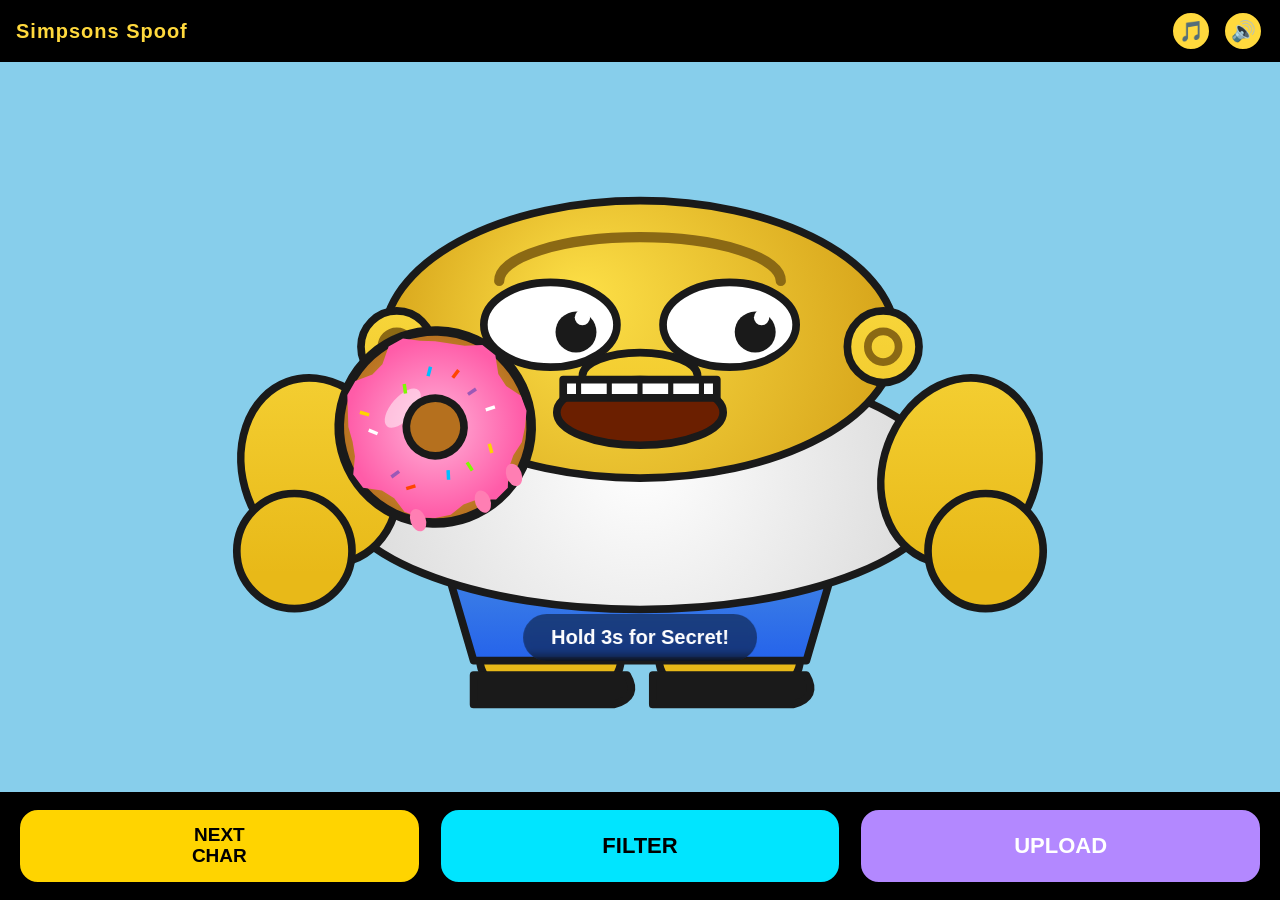
<file: simpsons-tap-stress-relief.html>
<!DOCTYPE html>
<html lang="zh-CN">
<head>
  <meta charset="UTF-8" />
  <meta name="viewport" content="width=device-width, initial-scale=1.0, maximum-scale=1.0, user-scalable=no, viewport-fit=cover" />
  <meta name="theme-color" content="#1a1a2e" />
  <title>Simpsons Spoof · 减压踢踏</title>
  <style>
/* ===== 基础重置 ===== */
* { margin: 0; padding: 0; box-sizing: border-box; -webkit-tap-highlight-color: transparent; }
html, body {
  height: 100%;
  width: 100%;
  overflow: hidden;
  font-family: -apple-system, BlinkMacSystemFont, "Segoe UI", "PingFang SC", "Microsoft YaHei", sans-serif;
  background: #000;
  color: #fff;
  user-select: none;
  -webkit-user-select: none;
  touch-action: manipulation;
  overscroll-behavior: none;
}

#app {
  display: flex;
  flex-direction: column;
  height: 100dvh;
  width: 100%;
  position: relative;
  padding: env(safe-area-inset-top) env(safe-area-inset-right) env(safe-area-inset-bottom) env(safe-area-inset-left);
}

/* ===== 顶栏 ===== */
#topbar {
  display: flex;
  align-items: center;
  justify-content: space-between;
  padding: 10px 16px;
  flex-shrink: 0;
  z-index: 10;
}
#title {
  font-weight: 900;
  font-size: 20px;
  letter-spacing: 1px;
  text-shadow: 2px 2px 0 #000;
  color: #ffd93d;
}
#controls { display: flex; gap: 10px; }
.ctrl {
  width: 42px; height: 42px;
  border-radius: 50%;
  border: 3px solid #000;
  background: #ffd93d;
  color: #1a1a1a;
  font-size: 20px;
  cursor: pointer;
  box-shadow: 0 3px 0 #000, 0 4px 6px rgba(0,0,0,.3);
  transition: transform .1s, background .2s;
}
.ctrl:active { transform: translateY(3px); box-shadow: 0 0 0 #000; }
.ctrl.off { background: #6c757d; color: #ddd; }

/* ===== 舞台 ===== */
#stage {
  flex: 1 1 auto;
  position: relative;
  overflow: hidden;
  touch-action: none;
  display: flex;
  align-items: center;
  justify-content: center;
}
#bgLayer {
  position: absolute;
  inset: 0;
  background: #87CEEB;
  transition: background .4s ease;
  z-index: 0;
}
#charCanvas {
  position: relative;
  z-index: 2;
  width: 100%;
  height: 100%;
  touch-action: none;
}

/* Hold 3s 提示 */
#holdHint {
  position: absolute;
  bottom: 18%;
  left: 50%;
  transform: translateX(-50%);
  z-index: 4;
  background: rgba(0,0,0,.45);
  color: #fff;
  font-weight: 800;
  font-size: 20px;
  padding: 12px 28px;
  border-radius: 30px;
  white-space: nowrap;
  backdrop-filter: blur(4px);
  -webkit-backdrop-filter: blur(4px);
  animation: hintPulse 2s ease-in-out infinite;
  pointer-events: none;
}
@keyframes hintPulse {
  0%,100% { transform: translateX(-50%) scale(1); opacity: .85; }
  50% { transform: translateX(-50%) scale(1.04); opacity: 1; }
}

/* GLITCH 标题 */
#glitchTitle {
  position: absolute;
  top: 12%;
  left: 50%;
  transform: translateX(-50%);
  z-index: 5;
  font-size: clamp(28px, 8vw, 56px);
  font-weight: 900;
  color: #ffd93d;
  text-shadow: 3px 0 #ff0040, -3px 0 #00fff5, 0 3px #000;
  letter-spacing: 2px;
  animation: glitchText .3s infinite;
  pointer-events: none;
}
@keyframes glitchText {
  0% { transform: translate(-50%, 0); text-shadow: 3px 0 #ff0040, -3px 0 #00fff5; }
  20% { transform: translate(calc(-50% - 4px), 2px); text-shadow: -3px 0 #ff0040, 3px 0 #00fff5; }
  40% { transform: translate(calc(-50% + 4px), -2px); text-shadow: 4px 2px #ff0040, -4px -2px #00fff5; }
  60% { transform: translate(calc(-50% - 2px), 1px); text-shadow: -2px 3px #ff0040, 2px -3px #00fff5; }
  80% { transform: translate(calc(-50% + 3px), -1px); text-shadow: 3px -2px #ff0040, -3px 2px #00fff5; }
  100% { transform: translate(-50%, 0); text-shadow: 3px 0 #ff0040, -3px 0 #00fff5; }
}

/* GLITCH 覆盖层（扫描线/噪点） */
#glitchOverlay {
  position: absolute;
  inset: 0;
  z-index: 3;
  pointer-events: none;
  background: repeating-linear-gradient(
    0deg,
    rgba(0,0,0,0.15) 0px,
    rgba(0,0,0,0.15) 1px,
    transparent 1px,
    transparent 3px
  );
  mix-blend-mode: multiply;
}

/* Toast */
#toast {
  position: absolute;
  top: 16px;
  left: 50%;
  transform: translateX(-50%);
  z-index: 6;
  background: rgba(0,0,0,.8);
  color: #fff;
  padding: 8px 16px;
  border-radius: 20px;
  font-size: 14px;
  font-weight: 700;
  pointer-events: none;
  animation: toastIn .3s ease;
}
@keyframes toastIn { from{opacity:0; transform:translateX(-50%) translateY(-10px);} to{opacity:1; transform:translateX(-50%) translateY(0);} }

.hidden { display: none !important; }

/* 屏幕抖动 */
#app.shake { animation: screenShake .4s ease-in-out; }
@keyframes screenShake {
  0%,100% { transform: translate(0,0); }
  10% { transform: translate(-6px,3px) rotate(-.5deg); }
  25% { transform: translate(5px,-4px) rotate(.5deg); }
  40% { transform: translate(-4px,2px) rotate(-.3deg); }
  60% { transform: translate(4px,3px) rotate(.3deg); }
  80% { transform: translate(-3px,-2px); }
}

/* ===== 底部操作栏 ===== */
#actionBar {
  display: flex;
  gap: 14px;
  justify-content: center;
  align-items: center;
  padding: 14px 16px calc(14px + env(safe-area-inset-bottom));
  flex-shrink: 0;
  z-index: 10;
}
.actionBtn {
  flex: 1 1 0;
  min-height: 80px;
  border: 4px solid #000;
  border-radius: 22px;
  font-size: 22px;
  font-weight: 900;
  color: #000;
  cursor: pointer;
  box-shadow: 0 6px 0 #000, 0 8px 14px rgba(0,0,0,.35);
  transition: transform .08s, box-shadow .08s;
  line-height: 1.1;
  text-align: center;
  padding: 10px 6px;
}
.actionBtn:active {
  transform: translateY(6px);
  box-shadow: 0 0 0 #000;
}
.actionBtn.yellow { background: #FFD400; color: #000; }
.actionBtn.purple { background: #B388FF; color: #fff; }
.actionBtn.red { background: #FF3B5C; color: #fff; }
.actionBtn.cyan { background: #00E5FF; color: #000; }

/* 三个按钮时字号略小 */
.actionBtn:has(+ .actionBtn + .actionBtn) { font-size: 19px; }

/* GLITCH 模式下隐藏普通按钮，显示 EXIT */
#exitGlitchBtn { display: none; }
#actionBar.glitch #nextCharBtn,
#actionBar.glitch #uploadBtn { display: none; }
#actionBar.glitch #exitGlitchBtn { display: block; flex: 0 0 70%; }

/* 小屏适配 */
@media (max-width: 360px) {
  #title { font-size: 17px; }
  .actionBtn { font-size: 18px; min-height: 70px; }
  #holdHint { font-size: 17px; padding: 10px 22px; }
}
@media (max-height: 600px) {
  #charCanvas { max-height: 55vh; }
  .actionBtn { min-height: 64px; font-size: 18px; }
}

</style>
</head>
<body>
  <div id="app">
    <header id="topbar">
      <div id="title">Simpsons Spoof</div>
      <div id="controls">
        <button id="bgmBtn" class="ctrl" title="背景音乐开/关" aria-label="背景音乐">🎵</button>
        <button id="muteBtn" class="ctrl" title="静音" aria-label="静音">🔊</button>
      </div>
    </header>

    <main id="stage">
      <div id="bgLayer"></div>
      <canvas id="charCanvas"></canvas>
      <div id="glitchOverlay" class="hidden"></div>
      <div id="glitchTitle" class="hidden">GLITCH MODE!</div>
      <div id="holdHint">Hold 3s for Secret!</div>
      <div id="toast" class="hidden"></div>
    </main>

    <footer id="actionBar">
      <button id="nextCharBtn" class="actionBtn yellow">NEXT<br/>CHAR</button>
      <button id="filterBtn" class="actionBtn cyan">FILTER</button>
      <button id="uploadBtn" class="actionBtn purple">UPLOAD</button>
      <input type="file" id="fileInput" accept="image/*" class="hidden" />
      <button id="exitGlitchBtn" class="actionBtn red">EXIT<br/>GLITCH</button>
    </footer>
  </div>

  <script>
/* ============================================================
   Simpsons Spoof · 减压踢踏（Canvas 版）
   - 轻击扭曲特征 / 长按 3 秒 GLITCH MODE / 上传图片
   - 全部音频用 Web Audio API 合成，无外部资源（单文件版）
   ============================================================ */
(() => {
  'use strict';

  /* ============================================================
     一、音频引擎
     ============================================================ */
  const AudioEngine = {
    ctx: null, master: null, bgmGain: null, sfxGain: null,
    bgmTimer: null, bgmStep: 0, bgmOn: true, muted: false,

    init() {
      if (this.ctx) return;
      const AC = window.AudioContext || window.webkitAudioContext;
      if (!AC) return;
      this.ctx = new AC();
      this.master = this.ctx.createGain();
      this.master.gain.value = 0.55;
      this.master.connect(this.ctx.destination);
      this.bgmGain = this.ctx.createGain();
      this.bgmGain.gain.value = 0;
      this.bgmGain.connect(this.master);
      this.sfxGain = this.ctx.createGain();
      this.sfxGain.gain.value = 0.9;
      this.sfxGain.connect(this.master);
    },
    resume() {
      this.init();
      if (this.ctx && this.ctx.state === 'suspended') this.ctx.resume();
    },
    sfx(type) {
      if (this.muted) return;
      this.resume();
      if (!this.ctx) return;
      const t = this.ctx.currentTime;
      ({ boing: () => this._boing(t), whimper: () => this._whimper(t),
         stretch: () => this._stretch(t), chin: () => this._chin(t),
         fusion: () => this._fusion(t), pop: () => this._pop(t) }[type] || (() => {}))();
    },
    _stretch(t) {
      const osc = this.ctx.createOscillator(), g = this.ctx.createGain();
      osc.type = 'sawtooth';
      osc.frequency.setValueAtTime(170, t);
      osc.frequency.exponentialRampToValueAtTime(440, t + 0.25);
      osc.frequency.exponentialRampToValueAtTime(110, t + 0.55);
      g.gain.setValueAtTime(0, t);
      g.gain.linearRampToValueAtTime(0.28, t + 0.04);
      g.gain.exponentialRampToValueAtTime(0.001, t + 0.6);
      osc.connect(g); g.connect(this.sfxGain);
      osc.start(t); osc.stop(t + 0.65);
    },
    _whimper(t) {
      [0, 0.16].forEach((d, i) => {
        const osc = this.ctx.createOscillator(), g = this.ctx.createGain();
        osc.type = 'triangle';
        const f = 720 - i * 140;
        osc.frequency.setValueAtTime(f, t + d);
        osc.frequency.exponentialRampToValueAtTime(f * 0.55, t + d + 0.15);
        g.gain.setValueAtTime(0, t + d);
        g.gain.linearRampToValueAtTime(0.26, t + d + 0.03);
        g.gain.exponentialRampToValueAtTime(0.001, t + d + 0.18);
        osc.connect(g); g.connect(this.sfxGain);
        osc.start(t + d); osc.stop(t + d + 0.2);
      });
    },
    _boing(t) {
      const osc = this.ctx.createOscillator(), g = this.ctx.createGain();
      osc.type = 'sine';
      osc.frequency.setValueAtTime(300, t);
      for (let i = 1; i <= 6; i++) osc.frequency.setValueAtTime(i % 2 ? 520 : 180, t + i * 0.05);
      osc.frequency.exponentialRampToValueAtTime(160, t + 0.4);
      g.gain.setValueAtTime(0, t);
      g.gain.linearRampToValueAtTime(0.32, t + 0.02);
      g.gain.exponentialRampToValueAtTime(0.001, t + 0.45);
      osc.connect(g); g.connect(this.sfxGain);
      osc.start(t); osc.stop(t + 0.5);
    },
    _chin(t) {
      const o1 = this.ctx.createOscillator(), g1 = this.ctx.createGain();
      o1.type = 'sine'; o1.frequency.setValueAtTime(150, t);
      o1.frequency.exponentialRampToValueAtTime(55, t + 0.18);
      g1.gain.setValueAtTime(0, t); g1.gain.linearRampToValueAtTime(0.4, t + 0.02);
      g1.gain.exponentialRampToValueAtTime(0.001, t + 0.3);
      o1.connect(g1); g1.connect(this.sfxGain);
      o1.start(t); o1.stop(t + 0.35);
    },
    _pop(t) {
      const osc = this.ctx.createOscillator(), g = this.ctx.createGain();
      osc.type = 'square'; osc.frequency.setValueAtTime(820, t);
      osc.frequency.exponentialRampToValueAtTime(280, t + 0.08);
      g.gain.setValueAtTime(0.14, t);
      g.gain.exponentialRampToValueAtTime(0.001, t + 0.1);
      osc.connect(g); g.connect(this.sfxGain);
      osc.start(t); osc.stop(t + 0.12);
    },
    _fusion(t) {
      const dur = 0.75;
      const buf = this.ctx.createBuffer(1, Math.floor(this.ctx.sampleRate * dur), this.ctx.sampleRate);
      const data = buf.getChannelData(0);
      for (let i = 0; i < data.length; i++) data[i] = (Math.random() * 2 - 1) * (1 - i / data.length);
      const src = this.ctx.createBufferSource(); src.buffer = buf;
      const bp = this.ctx.createBiquadFilter(); bp.type = 'bandpass'; bp.frequency.value = 1100; bp.Q.value = 0.7;
      const g = this.ctx.createGain(); g.gain.setValueAtTime(0.4, t);
      g.gain.exponentialRampToValueAtTime(0.001, t + dur);
      src.connect(bp); bp.connect(g); g.connect(this.sfxGain);
      src.start(t); src.stop(t + dur);
      for (let i = 0; i < 7; i++) {
        const o = this.ctx.createOscillator(), og = this.ctx.createGain();
        const tt = t + Math.random() * 0.65;
        o.type = 'square'; o.frequency.setValueAtTime(220 + Math.random() * 1300, tt);
        og.gain.setValueAtTime(0, tt); og.gain.linearRampToValueAtTime(0.12, tt + 0.01);
        og.gain.exponentialRampToValueAtTime(0.001, tt + 0.12);
        o.connect(og); og.connect(this.sfxGain);
        o.start(tt); o.stop(tt + 0.15);
      }
    },
    startBgm() {
      this.resume();
      if (!this.ctx || this.bgmTimer) return;
      if (this.bgmOn) this.bgmGain.gain.linearRampToValueAtTime(0.16, this.ctx.currentTime + 1.2);
      this.bgmStep = 0;
      const tempo = 88, stepDur = 60 / tempo / 2;
      const chords = [[0,4,7],[9,12,16],[5,9,12],[7,11,14]];
      const root = 130.81;
      const semi = s => root * Math.pow(2, s/12);
      const tick = () => {
        if (!this.ctx) return;
        const t = this.ctx.currentTime;
        const bar = Math.floor(this.bgmStep / 16) % 4;
        const beat = this.bgmStep % 16;
        if (beat % 8 === 0) {
          chords[bar].forEach(s => {
            const o = this.ctx.createOscillator(), g = this.ctx.createGain();
            o.type = 'sine'; o.frequency.value = semi(s) / 2;
            g.gain.setValueAtTime(0, t); g.gain.linearRampToValueAtTime(0.05, t + 0.4);
            g.gain.exponentialRampToValueAtTime(0.001, t + stepDur * 8);
            o.connect(g); g.connect(this.bgmGain);
            o.start(t); o.stop(t + stepDur * 8 + 0.05);
          });
        }
        if (beat % 4 === 0) {
          const o = this.ctx.createOscillator(), g = this.ctx.createGain();
          o.type = 'sine'; o.frequency.setValueAtTime(115, t);
          o.frequency.exponentialRampToValueAtTime(42, t + 0.12);
          g.gain.setValueAtTime(0.16, t); g.gain.exponentialRampToValueAtTime(0.001, t + 0.18);
          o.connect(g); g.connect(this.bgmGain);
          o.start(t); o.stop(t + 0.2);
        }
        const ch = chords[bar];
        const note = ch[beat % 3] + 12;
        const o = this.ctx.createOscillator(), g = this.ctx.createGain();
        o.type = 'triangle'; o.frequency.value = semi(note);
        g.gain.setValueAtTime(0, t); g.gain.linearRampToValueAtTime(0.035, t + 0.02);
        g.gain.exponentialRampToValueAtTime(0.001, t + stepDur * 0.9);
        o.connect(g); g.connect(this.bgmGain);
        o.start(t); o.stop(t + stepDur);
        this.bgmStep++;
      };
      tick();
      this.bgmTimer = setInterval(tick, stepDur * 1000);
    },
    toggleBgm() {
      this.bgmOn = !this.bgmOn;
      if (this.ctx) this.bgmGain.gain.linearRampToValueAtTime(this.bgmOn ? 0.16 : 0, this.ctx.currentTime + 0.4);
      return this.bgmOn;
    },
    toggleMute() {
      this.muted = !this.muted;
      if (this.ctx) this.master.gain.value = this.muted ? 0 : 0.55;
      return this.muted;
    }
  };

  /* ============================================================
     二、角色绘制（Canvas 2D）
     每个角色：{ name, bg, sound, features:[{id,label,hitbox,x,y,w,h}], draw(ctx,w,h,dist) }
     dist: { featId: 0~1 } 扭曲强度
     ============================================================ */
  const SKIN = '#FCD936', SKIN_DK = '#E8B918', OUT = '#1a1a1a';
  // 皮肤渐变（带阴影），供所有角色复用
  function skinGrad(ctx, W, H) {
    const g = ctx.createLinearGradient(0, -H*0.4, 0, H*0.1);
    g.addColorStop(0, '#FDE047');
    g.addColorStop(1, '#D4A017');
    return g;
  }

  // 画甜甜圈（可缩放旋转，带糖霜滴落）
  function drawDonut(ctx, cx, cy, r, scaleX, scaleY, rot) {
    ctx.save();
    ctx.translate(cx, cy);
    ctx.rotate(rot || 0);
    ctx.scale(scaleX || 1, scaleY || 1);
    // 蛋糕本体（金棕色）
    ctx.beginPath();
    ctx.arc(0, 0, r, 0, Math.PI * 2);
    const cakeGrad = ctx.createRadialGradient(0, 0, r*0.2, 0, 0, r);
    cakeGrad.addColorStop(0, '#E8A04A');
    cakeGrad.addColorStop(1, '#B5701E');
    ctx.fillStyle = cakeGrad;
    ctx.fill();
    ctx.lineWidth = r * 0.1;
    ctx.strokeStyle = OUT;
    ctx.stroke();
    // 粉色糖霜（波浪边缘）
    ctx.beginPath();
    const frostingR = r * 0.92;
    for (let i = 0; i <= 36; i++) {
      const a = (i / 36) * Math.PI * 2;
      const w = frostingR + Math.sin(a * 7) * r * 0.06 + Math.cos(a * 11) * r * 0.03;
      const x = Math.cos(a) * w, y = Math.sin(a) * w;
      i === 0 ? ctx.moveTo(x, y) : ctx.lineTo(x, y);
    }
    ctx.closePath();
    const frostGrad = ctx.createRadialGradient(0, 0, 0, 0, 0, frostingR);
    frostGrad.addColorStop(0, '#FFB3D9');
    frostGrad.addColorStop(1, '#FF5CA8');
    ctx.fillStyle = frostGrad;
    ctx.fill();
    // 糖霜高光
    ctx.beginPath();
    ctx.ellipse(-r*0.25, -r*0.3, r*0.25, r*0.12, -0.5, 0, Math.PI*2);
    ctx.fillStyle = 'rgba(255,255,255,0.5)';
    ctx.fill();
    // 内孔
    ctx.beginPath();
    ctx.arc(0, 0, r * 0.3, 0, Math.PI * 2);
    ctx.fillStyle = '#B5701E';
    ctx.fill();
    ctx.lineWidth = r * 0.08;
    ctx.strokeStyle = OUT;
    ctx.stroke();
    // 糖霜滴落
    ctx.fillStyle = '#FF7EB3';
    [[-0.5, 0.85], [0.2, 0.9], [0.6, 0.75]].forEach(([dx, dy]) => {
      ctx.beginPath();
      ctx.ellipse(dx * r, dy * r, r * 0.08, r * 0.12, 0, 0, Math.PI*2);
      ctx.fill();
    });
    // 糖屑
    const colors = ['#fff', '#FFD400', '#7CFC00', '#00BFFF', '#FF4500', '#9B59B6'];
    for (let i = 0; i < 12; i++) {
      const a = (i / 12) * Math.PI * 2 + Math.random() * 0.3;
      const rr = r * (0.5 + Math.random() * 0.25);
      ctx.save();
      ctx.translate(Math.cos(a) * rr, Math.sin(a) * rr);
      ctx.rotate(a + Math.random());
      ctx.fillStyle = colors[i % colors.length];
      ctx.fillRect(-r * 0.05, -r * 0.018, r * 0.1, r * 0.036);
      ctx.restore();
    }
    ctx.restore();
  }

  // Homer 辛普森（吃甜甜圈）— 精细版
  function drawHomer(ctx, W, H, dist) {
    const d = (id, def) => (dist[id] != null ? dist[id] : def || 0);
    const donutS = 1 + d('donut', 0) * 1.8;
    const bellyS = 1 + d('belly', 0) * 0.55;
    const mouthS = 1 + d('mouth', 0) * 0.9;
    const headTilt = d('head', 0) * 0.15;

    ctx.save();
    ctx.translate(W * 0.5, H * 0.6);
    ctx.rotate(headTilt);
    ctx.strokeStyle = OUT; ctx.lineWidth = Math.max(2, W * 0.006);
    ctx.lineJoin = 'round'; ctx.lineCap = 'round';

    const skinGrad = () => {
      const g = ctx.createLinearGradient(0, -H*0.4, 0, H*0.1);
      g.addColorStop(0, '#FDE047');
      g.addColorStop(1, '#E8B918');
      return g;
    };

    // 腿
    ctx.fillStyle = skinGrad();
    ctx.beginPath(); ctx.ellipse(-W*0.07, H*0.22, W*0.055, H*0.055, 0, 0, Math.PI*2); ctx.fill(); ctx.stroke();
    ctx.beginPath(); ctx.ellipse(W*0.07, H*0.22, W*0.055, H*0.055, 0, 0, Math.PI*2); ctx.fill(); ctx.stroke();
    // 鞋
    ctx.fillStyle = '#1a1a1a';
    ctx.beginPath();
    ctx.moveTo(-W*0.13, H*0.24); ctx.lineTo(-W*0.01, H*0.24);
    ctx.quadraticCurveTo(0, H*0.27, -W*0.02, H*0.28);
    ctx.lineTo(-W*0.13, H*0.28); ctx.closePath(); ctx.fill(); ctx.stroke();
    ctx.beginPath();
    ctx.moveTo(W*0.01, H*0.24); ctx.lineTo(W*0.13, H*0.24);
    ctx.quadraticCurveTo(W*0.14, H*0.27, W*0.12, H*0.28);
    ctx.lineTo(W*0.01, H*0.28); ctx.closePath(); ctx.fill(); ctx.stroke();

    // 蓝裤
    const pantsGrad = ctx.createLinearGradient(0, H*0.04, 0, H*0.22);
    pantsGrad.addColorStop(0, '#4A90E2');
    pantsGrad.addColorStop(1, '#2563EB');
    ctx.fillStyle = pantsGrad;
    ctx.beginPath();
    ctx.moveTo(-W*0.16, H*0.04); ctx.lineTo(W*0.16, H*0.04);
    ctx.lineTo(W*0.13, H*0.22); ctx.lineTo(-W*0.13, H*0.22);
    ctx.closePath(); ctx.fill(); ctx.stroke();

    // 白衫 + 大肚子
    const shirtGrad = ctx.createRadialGradient(0, -H*0.06, 0, 0, -H*0.02, W*0.25);
    shirtGrad.addColorStop(0, '#ffffff');
    shirtGrad.addColorStop(1, '#d8d8d8');
    ctx.fillStyle = shirtGrad;
    ctx.beginPath();
    ctx.ellipse(0, -H*0.02, W*0.24 * bellyS, H*0.17 * bellyS, 0, 0, Math.PI*2);
    ctx.fill(); ctx.stroke();
    // 衬衫领子
    ctx.fillStyle = '#fff';
    ctx.beginPath();
    ctx.moveTo(-W*0.06, -H*0.12); ctx.lineTo(0, -H*0.08); ctx.lineTo(W*0.06, -H*0.12);
    ctx.lineTo(W*0.04, -H*0.1); ctx.lineTo(0, -H*0.06); ctx.lineTo(-W*0.04, -H*0.1);
    ctx.closePath(); ctx.fill(); ctx.stroke();

    // 手臂
    ctx.fillStyle = skinGrad();
    ctx.beginPath(); ctx.ellipse(-W*0.25, -H*0.04, W*0.06, H*0.13, -0.35, 0, Math.PI*2); ctx.fill(); ctx.stroke();
    ctx.beginPath(); ctx.ellipse(W*0.25, -H*0.04, W*0.06, H*0.13, 0.35, 0, Math.PI*2); ctx.fill(); ctx.stroke();
    // 手
    ctx.beginPath(); ctx.arc(-W*0.27, H*0.07, W*0.045, 0, Math.PI*2); ctx.fill(); ctx.stroke();
    ctx.beginPath(); ctx.arc(W*0.27, H*0.07, W*0.045, 0, Math.PI*2); ctx.fill(); ctx.stroke();

    // 脖子
    ctx.fillStyle = skinGrad();
    ctx.beginPath();
    ctx.moveTo(-W*0.06, -H*0.14); ctx.lineTo(W*0.06, -H*0.14);
    ctx.lineTo(W*0.06, -H*0.08); ctx.lineTo(-W*0.06, -H*0.08);
    ctx.closePath(); ctx.fill(); ctx.stroke();

    // 头（带阴影渐变）
    const headGrad = ctx.createRadialGradient(-W*0.05, -H*0.28, 0, 0, -H*0.2, W*0.22);
    headGrad.addColorStop(0, '#FDE047');
    headGrad.addColorStop(1, '#D4A017');
    ctx.fillStyle = headGrad;
    ctx.beginPath();
    ctx.ellipse(0, -H*0.22, W*0.2, H*0.19, 0, 0, Math.PI*2);
    ctx.fill(); ctx.stroke();
    // 头顶秃的弧线
    ctx.beginPath();
    ctx.ellipse(0, -H*0.3, W*0.11, H*0.06, 0, Math.PI, 0);
    ctx.strokeStyle = '#8B6914'; ctx.lineWidth = W*0.008; ctx.stroke();
    ctx.strokeStyle = OUT; ctx.lineWidth = Math.max(2, W * 0.006);
    // 耳朵
    ctx.fillStyle = skinGrad();
    ctx.beginPath(); ctx.arc(-W*0.19, -H*0.21, W*0.028, 0, Math.PI*2); ctx.fill(); ctx.stroke();
    ctx.beginPath(); ctx.arc(W*0.19, -H*0.21, W*0.028, 0, Math.PI*2); ctx.fill(); ctx.stroke();
    ctx.beginPath(); ctx.arc(-W*0.19, -H*0.21, W*0.012, 0, Math.PI*2); ctx.strokeStyle='#8B6914'; ctx.stroke();
    ctx.beginPath(); ctx.arc(W*0.19, -H*0.21, W*0.012, 0, Math.PI*2); ctx.stroke();
    ctx.strokeStyle = OUT;

    // 眼睛（大而圆，两眼靠近）
    ctx.fillStyle = '#fff';
    ctx.beginPath(); ctx.ellipse(-W*0.07, -H*0.24, W*0.052, H*0.058, 0, 0, Math.PI*2); ctx.fill(); ctx.stroke();
    ctx.beginPath(); ctx.ellipse(W*0.07, -H*0.24, W*0.052, H*0.058, 0, 0, Math.PI*2); ctx.fill(); ctx.stroke();
    // 瞳孔（偏内，发呆眼神）
    ctx.fillStyle = OUT;
    ctx.beginPath(); ctx.arc(-W*0.05, -H*0.23, W*0.016, 0, Math.PI*2); ctx.fill();
    ctx.beginPath(); ctx.arc(W*0.09, -H*0.23, W*0.016, 0, Math.PI*2); ctx.fill();
    // 眼睛高光
    ctx.fillStyle = '#fff';
    ctx.beginPath(); ctx.arc(-W*0.045, -H*0.25, W*0.006, 0, Math.PI*2); ctx.fill();
    ctx.beginPath(); ctx.arc(W*0.095, -H*0.25, W*0.006, 0, Math.PI*2); ctx.fill();

    // 鼻子（突出的圆鼻）
    ctx.fillStyle = skinGrad();
    ctx.beginPath();
    ctx.ellipse(0, -H*0.17, W*0.045, H*0.032, 0, 0, Math.PI*2);
    ctx.fill(); ctx.stroke();
    // 鼻下阴影
    ctx.fillStyle = 'rgba(139,105,20,0.25)';
    ctx.beginPath();
    ctx.ellipse(0, -H*0.155, W*0.03, H*0.012, 0, 0, Math.PI*2);
    ctx.fill();

    // 嘴 + 大牙（上排牙齿突出）
    ctx.save();
    ctx.translate(0, -H*0.12);
    ctx.scale(mouthS, mouthS);
    ctx.fillStyle = '#6B1F00';
    ctx.beginPath();
    ctx.ellipse(0, 0, W*0.065, H*0.045, 0, 0, Math.PI*2);
    ctx.fill(); ctx.stroke();
    // 上排牙齿
    ctx.fillStyle = '#fff';
    ctx.fillRect(-W*0.06, -H*0.045, W*0.12, H*0.025);
    ctx.strokeRect(-W*0.06, -H*0.045, W*0.12, H*0.025);
    // 牙齿分隔线
    ctx.strokeStyle = OUT; ctx.lineWidth = W*0.004;
    for (let i = -2; i <= 2; i++) {
      ctx.beginPath(); ctx.moveTo(i*W*0.024, -H*0.045); ctx.lineTo(i*W*0.024, -H*0.02); ctx.stroke();
    }
    ctx.lineWidth = Math.max(2, W * 0.006);
    ctx.restore();

    // 甜甜圈（拿在右手边嘴边，可被放大扭曲）
    drawDonut(ctx, -W*0.16, -H*0.1, W*0.075 * donutS, donutS, donutS, -0.35);

    ctx.restore();
  }

  // Marge
  function drawMarge(ctx, W, H, dist) {
    const d = (id, def) => (dist[id] != null ? dist[id] : def || 0);
    const hairBend = d('hair', 0) * 0.5;
    const headTilt = d('head', 0) * 0.1;

    ctx.fillStyle = '#FFE4F1';
    ctx.fillRect(0, 0, W, H);

    ctx.save();
    ctx.translate(W*0.5, H*0.6);
    ctx.rotate(headTilt);
    ctx.strokeStyle = OUT; ctx.lineWidth = Math.max(2, W * 0.006);
    ctx.lineJoin = 'round'; ctx.lineCap = 'round';
    const mSkinGrad = () => { const g=ctx.createLinearGradient(0,-H*0.4,0,H*0.1); g.addColorStop(0,'#FDE047'); g.addColorStop(1,'#D4A017'); return g; };

    // 脖子
    ctx.fillStyle = mSkinGrad();
    ctx.fillRect(-W*0.04, -H*0.08, W*0.08, H*0.06);
    ctx.strokeRect(-W*0.04, -H*0.08, W*0.08, H*0.06);

    // 绿裙
    ctx.fillStyle = '#16A085';
    ctx.beginPath();
    ctx.moveTo(-W*0.2, H*0.0);
    ctx.lineTo(W*0.2, H*0.0);
    ctx.lineTo(W*0.16, H*0.22);
    ctx.lineTo(-W*0.16, H*0.22);
    ctx.closePath(); ctx.fill(); ctx.stroke();

    // 头
    ctx.fillStyle = skinGrad(ctx, W, H);
    ctx.beginPath();
    ctx.ellipse(0, -H*0.18, W*0.16, H*0.16, 0, 0, Math.PI*2);
    ctx.fill(); ctx.stroke();

    // 蓝色高卷发
    ctx.save();
    ctx.rotate(hairBend);
    ctx.fillStyle = '#3D8FE0';
    ctx.beginPath();
    ctx.moveTo(-W*0.16, -H*0.26);
    ctx.bezierCurveTo(-W*0.2, -H*0.55, -W*0.05, -H*0.6, 0, -H*0.55);
    ctx.bezierCurveTo(W*0.05, -H*0.6, W*0.2, -H*0.55, W*0.16, -H*0.26);
    ctx.bezierCurveTo(W*0.1, -H*0.32, -W*0.1, -H*0.32, -W*0.16, -H*0.26);
    ctx.fill(); ctx.stroke();
    ctx.restore();

    // 眼睛
    ctx.fillStyle = '#fff';
    ctx.beginPath(); ctx.ellipse(-W*0.05, -H*0.2, W*0.035, H*0.04, 0, 0, Math.PI*2); ctx.fill(); ctx.stroke();
    ctx.beginPath(); ctx.ellipse(W*0.05, -H*0.2, W*0.035, H*0.04, 0, 0, Math.PI*2); ctx.fill(); ctx.stroke();
    ctx.fillStyle = OUT;
    ctx.beginPath(); ctx.arc(-W*0.05, -H*0.19, W*0.012, 0, Math.PI*2); ctx.fill();
    ctx.beginPath(); ctx.arc(W*0.05, -H*0.19, W*0.012, 0, Math.PI*2); ctx.fill();

    // 鼻子
    ctx.fillStyle = skinGrad(ctx, W, H);
    ctx.beginPath(); ctx.arc(0, -H*0.14, W*0.02, 0, Math.PI*2); ctx.fill(); ctx.stroke();

    // 嘴
    ctx.strokeStyle = OUT;
    ctx.beginPath(); ctx.arc(0, -H*0.1, W*0.025, 0, Math.PI); ctx.stroke();

    // 珍珠项链
    ctx.fillStyle = '#fff';
    for (let i = -3; i <= 3; i++) {
      ctx.beginPath();
      ctx.arc(i * W*0.025, -H*0.04, W*0.012, 0, Math.PI*2);
      ctx.fill(); ctx.stroke();
    }

    ctx.restore();
  }

  // Bart
  function drawBart(ctx, W, H, dist) {
    const d = (id, def) => (dist[id] != null ? dist[id] : def || 0);
    const hairShake = d('hair', 0);
    const mouthS = 1 + d('mouth', 0) * 0.8;

    ctx.fillStyle = '#87CEEB';
    ctx.fillRect(0, 0, W, H);

    ctx.save();
    ctx.translate(W*0.5, H*0.62);
    ctx.strokeStyle = OUT; ctx.lineWidth = Math.max(2, W * 0.006);
    ctx.lineJoin = 'round'; ctx.lineCap = 'round';

    // 腿
    ctx.fillStyle = skinGrad(ctx, W, H);
    ctx.fillRect(-W*0.06, H*0.06, W*0.04, H*0.1); ctx.strokeRect(-W*0.06, H*0.06, W*0.04, H*0.1);
    ctx.fillRect(W*0.02, H*0.06, W*0.04, H*0.1); ctx.strokeRect(W*0.02, H*0.06, W*0.04, H*0.1);
    // 鞋
    ctx.fillStyle = '#222';
    ctx.beginPath(); ctx.ellipse(-W*0.04, H*0.16, W*0.04, H*0.025, 0, 0, Math.PI*2); ctx.fill(); ctx.stroke();
    ctx.beginPath(); ctx.ellipse(W*0.04, H*0.16, W*0.04, H*0.025, 0, 0, Math.PI*2); ctx.fill(); ctx.stroke();

    // 蓝短裤
    ctx.fillStyle = '#3B82F6';
    ctx.beginPath();
    ctx.moveTo(-W*0.1, -H*0.02);
    ctx.lineTo(W*0.1, -H*0.02);
    ctx.lineTo(W*0.08, H*0.06);
    ctx.lineTo(-W*0.08, H*0.06);
    ctx.closePath(); ctx.fill(); ctx.stroke();

    // 橙T恤
    ctx.fillStyle = '#FF6B35';
    ctx.beginPath();
    ctx.moveTo(-W*0.12, -H*0.1);
    ctx.lineTo(W*0.12, -H*0.1);
    ctx.lineTo(W*0.1, -H*0.02);
    ctx.lineTo(-W*0.1, -H*0.02);
    ctx.closePath(); ctx.fill(); ctx.stroke();

    // 手臂
    ctx.fillStyle = skinGrad(ctx, W, H);
    ctx.beginPath(); ctx.ellipse(-W*0.14, -H*0.06, W*0.03, H*0.06, -0.2, 0, Math.PI*2); ctx.fill(); ctx.stroke();
    ctx.beginPath(); ctx.ellipse(W*0.14, -H*0.06, W*0.03, H*0.06, 0.2, 0, Math.PI*2); ctx.fill(); ctx.stroke();

    // 头
    ctx.fillStyle = skinGrad(ctx, W, H);
    ctx.beginPath();
    ctx.ellipse(0, -H*0.18, W*0.14, H*0.14, 0, 0, Math.PI*2);
    ctx.fill(); ctx.stroke();

    // 锯齿头
    ctx.save();
    ctx.translate(0, -H*0.28);
    const spikes = 9;
    ctx.beginPath();
    ctx.moveTo(-W*0.14, 0);
    for (let i = 0; i < spikes; i++) {
      const x1 = -W*0.14 + (i + 0.5) * (W*0.28/spikes);
      const x2 = -W*0.14 + (i + 1) * (W*0.28/spikes);
      const yOff = hairShake * Math.sin(i + Date.now()*0.02) * 4;
      ctx.lineTo(x1, -H*0.06 + yOff);
      ctx.lineTo(x2, 0);
    }
    ctx.fillStyle = skinGrad(ctx, W, H);
    ctx.fill(); ctx.stroke();
    ctx.restore();

    // 眼睛
    ctx.fillStyle = '#fff';
    ctx.beginPath(); ctx.ellipse(-W*0.04, -H*0.2, W*0.03, H*0.035, 0, 0, Math.PI*2); ctx.fill(); ctx.stroke();
    ctx.beginPath(); ctx.ellipse(W*0.04, -H*0.2, W*0.03, H*0.035, 0, 0, Math.PI*2); ctx.fill(); ctx.stroke();
    ctx.fillStyle = OUT;
    ctx.beginPath(); ctx.arc(-W*0.04, -H*0.19, W*0.01, 0, Math.PI*2); ctx.fill();
    ctx.beginPath(); ctx.arc(W*0.04, -H*0.19, W*0.01, 0, Math.PI*2); ctx.fill();

    // 鼻子
    ctx.fillStyle = skinGrad(ctx, W, H);
    ctx.beginPath(); ctx.arc(0, -H*0.15, W*0.018, 0, Math.PI*2); ctx.fill(); ctx.stroke();

    // 嘴（大笑）
    ctx.save();
    ctx.translate(0, -H*0.11);
    ctx.scale(mouthS, mouthS);
    ctx.fillStyle = '#8B2500';
    ctx.beginPath(); ctx.ellipse(0, 0, W*0.04, H*0.025, 0, 0, Math.PI*2); ctx.fill(); ctx.stroke();
    ctx.restore();

    ctx.restore();
  }

  // Lisa
  function drawLisa(ctx, W, H, dist) {
    const d = (id, def) => (dist[id] != null ? dist[id] : def || 0);
    const hairGrow = d('hair', 0);
    const saxSpin = d('sax', 0);

    ctx.fillStyle = '#FFE4B5';
    ctx.fillRect(0, 0, W, H);

    ctx.save();
    ctx.translate(W*0.5, H*0.6);
    ctx.strokeStyle = OUT; ctx.lineWidth = Math.max(2, W * 0.006);
    ctx.lineJoin = 'round'; ctx.lineCap = 'round';

    // 腿
    ctx.fillStyle = skinGrad(ctx, W, H);
    ctx.fillRect(-W*0.05, H*0.04, W*0.035, H*0.1); ctx.strokeRect(-W*0.05, H*0.04, W*0.035, H*0.1);
    ctx.fillRect(W*0.015, H*0.04, W*0.035, H*0.1); ctx.strokeRect(W*0.015, H*0.04, W*0.035, H*0.1);
    // 玛丽珍鞋
    ctx.fillStyle = '#C0392B';
    ctx.beginPath(); ctx.ellipse(-W*0.03, H*0.14, W*0.035, H*0.02, 0, 0, Math.PI*2); ctx.fill(); ctx.stroke();
    ctx.beginPath(); ctx.ellipse(W*0.03, H*0.14, W*0.035, H*0.02, 0, 0, Math.PI*2); ctx.fill(); ctx.stroke();

    // 红裙
    ctx.fillStyle = '#E74C3C';
    ctx.beginPath();
    ctx.moveTo(-W*0.12, -H*0.04);
    ctx.lineTo(W*0.12, -H*0.04);
    ctx.lineTo(W*0.15, H*0.08);
    ctx.lineTo(-W*0.15, H*0.08);
    ctx.closePath(); ctx.fill(); ctx.stroke();

    // 手臂
    ctx.fillStyle = skinGrad(ctx, W, H);
    ctx.beginPath(); ctx.ellipse(-W*0.13, -H*0.02, W*0.025, H*0.05, -0.3, 0, Math.PI*2); ctx.fill(); ctx.stroke();
    ctx.beginPath(); ctx.ellipse(W*0.13, -H*0.02, W*0.025, H*0.05, 0.3, 0, Math.PI*2); ctx.fill(); ctx.stroke();

    // 头
    ctx.fillStyle = skinGrad(ctx, W, H);
    ctx.beginPath();
    ctx.ellipse(0, -H*0.16, W*0.13, H*0.13, 0, 0, Math.PI*2);
    ctx.fill(); ctx.stroke();

    // 星形头发
    ctx.save();
    ctx.translate(0, -H*0.26);
    ctx.rotate(saxSpin * 0.5);
    ctx.fillStyle = skinGrad(ctx, W, H);
    const starR = W * (0.08 + hairGrow * 0.04);
    ctx.beginPath();
    for (let i = 0; i < 10; i++) {
      const a = (i / 10) * Math.PI * 2 - Math.PI/2;
      const r = i % 2 === 0 ? starR : starR * 0.5;
      const x = Math.cos(a) * r, y = Math.sin(a) * r;
      i === 0 ? ctx.moveTo(x, y) : ctx.lineTo(x, y);
    }
    ctx.closePath(); ctx.fill(); ctx.stroke();
    ctx.restore();

    // 眼睛
    ctx.fillStyle = '#fff';
    ctx.beginPath(); ctx.ellipse(-W*0.035, -H*0.17, W*0.025, H*0.03, 0, 0, Math.PI*2); ctx.fill(); ctx.stroke();
    ctx.beginPath(); ctx.ellipse(W*0.035, -H*0.17, W*0.025, H*0.03, 0, 0, Math.PI*2); ctx.fill(); ctx.stroke();
    ctx.fillStyle = OUT;
    ctx.beginPath(); ctx.arc(-W*0.035, -H*0.16, W*0.008, 0, Math.PI*2); ctx.fill();
    ctx.beginPath(); ctx.arc(W*0.035, -H*0.16, W*0.008, 0, Math.PI*2); ctx.fill();

    // 鼻子
    ctx.fillStyle = skinGrad(ctx, W, H);
    ctx.beginPath(); ctx.arc(0, -H*0.12, W*0.015, 0, Math.PI*2); ctx.fill(); ctx.stroke();

    // 嘴
    ctx.strokeStyle = OUT;
    ctx.beginPath(); ctx.arc(0, -H*0.09, W*0.02, 0, Math.PI); ctx.stroke();

    // 萨克斯
    ctx.save();
    ctx.translate(W*0.08, -H*0.08);
    ctx.rotate(saxSpin * 2);
    ctx.fillStyle = '#F1C40F';
    ctx.beginPath();
    ctx.moveTo(0, 0);
    ctx.bezierCurveTo(W*0.1, H*0.02, W*0.12, H*0.12, W*0.04, H*0.14);
    ctx.bezierCurveTo(-W*0.04, H*0.16, -W*0.02, H*0.04, 0, 0);
    ctx.fill(); ctx.stroke();
    ctx.restore();

    ctx.restore();
  }

  // 角色定义
  const CHARS = [
    { name: 'Homer', bg: '#87CEEB', sound: 'boing',
      features: [
        { id: 'donut', label: '甜甜圈', x: 0.37, y: 0.5, w: 0.16, h: 0.14 },
        { id: 'belly', label: '肚子', x: 0.5, y: 0.6, w: 0.3, h: 0.2 },
        { id: 'mouth', label: '嘴', x: 0.5, y: 0.48, w: 0.1, h: 0.06 },
        { id: 'head', label: '头', x: 0.5, y: 0.42, w: 0.3, h: 0.2 }
      ],
      draw: drawHomer },
    { name: 'Marge', bg: '#FFE4F1', sound: 'boing',
      features: [
        { id: 'hair', label: '头发', x: 0.5, y: 0.2, w: 0.35, h: 0.35 },
        { id: 'head', label: '头', x: 0.5, y: 0.42, w: 0.28, h: 0.28 },
        { id: 'mouth', label: '嘴', x: 0.5, y: 0.5, w: 0.06, h: 0.04 }
      ],
      draw: drawMarge },
    { name: 'Bart', bg: '#87CEEB', sound: 'stretch',
      features: [
        { id: 'hair', label: '头发', x: 0.5, y: 0.3, w: 0.3, h: 0.15 },
        { id: 'mouth', label: '嘴', x: 0.5, y: 0.5, w: 0.08, h: 0.05 },
        { id: 'head', label: '头', x: 0.5, y: 0.42, w: 0.26, h: 0.26 }
      ],
      draw: drawBart },
    { name: 'Lisa', bg: '#FFE4B5', sound: 'whimper',
      features: [
        { id: 'hair', label: '星发', x: 0.5, y: 0.3, w: 0.2, h: 0.2 },
        { id: 'sax', label: '萨克斯', x: 0.6, y: 0.5, w: 0.15, h: 0.15 },
        { id: 'head', label: '头', x: 0.5, y: 0.44, w: 0.24, h: 0.24 }
      ],
      draw: drawLisa }
  ];

  /* ============================================================
     三、游戏状态与渲染
     ============================================================ */
  const canvas = document.getElementById('charCanvas');
  const ctx = canvas.getContext('2d');
  const stage = document.getElementById('stage');
  const bgLayer = document.getElementById('bgLayer');
  const holdHint = document.getElementById('holdHint');
  const glitchTitle = document.getElementById('glitchTitle');
  const glitchOverlay = document.getElementById('glitchOverlay');
  const actionBar = document.getElementById('actionBar');
  const exitBtn = document.getElementById('exitGlitchBtn');
  const toast = document.getElementById('toast');

  const state = {
    charIdx: 0,
    customImg: null,       // 用户上传的图片
    dist: {},              // 当前扭曲 {featId: 0~1}
    distTimers: {},        // 回弹定时器
    glitch: false,
    glitchTime: 0,
    longPressTimer: null,
    holdFired: false,
    pointer: null,
    rafId: null,
    swirls: [],            // 活跃的旋涡效果
    particles: [],         // 粒子爆发 [{x,y,vx,vy,life,maxLife,color,size}]
    rings: [],             // 闪光环扩散 [{x,y,radius,life,maxLife,color}]
    filterIndex: 0         // 魔性滤镜索引（0=关）
  };

  const FILTERS = [
    { name: 'OFF', color: '#00E5FF' },
    { name: 'PSYCHO', color: '#FF3B5C' },
    { name: 'RAINBOW', color: '#FF5CA8' },
    { name: 'SOLARIZE', color: '#FFD400' },
    { name: 'POSTERIZE', color: '#B388FF' },
    { name: 'TRIPPY', color: '#9B59B6' },
    { name: 'THERMAL', color: '#FF4500' },
    { name: 'DUOTONE', color: '#7CFC00' },
    { name: 'NEGATE', color: '#00BFFF' },
    { name: 'COLOR BLAST', color: '#FF6B35' }
  ];

  const MAX_SWIRLS = 4;
  const MAX_PARTICLES = 80;

  // 滤镜离屏 canvas（降分辨率处理，保证性能）
  const filterCanvas = document.createElement('canvas');
  const filterCtx = filterCanvas.getContext('2d');
  const FILTER_MAX_W = 420; // 滤镜处理最大宽度（像素）

  // 应用魔性滤镜（在 render 末尾对整幅画面处理）— 全部色彩变换
  function applyFilter() {
    const idx = state.filterIndex;
    if (idx === 0) return;
    const W = canvas.width, H = canvas.height;
    // 降分辨率处理
    const scale = Math.min(1, FILTER_MAX_W / W);
    const fw = Math.max(1, Math.floor(W * scale));
    const fh = Math.max(1, Math.floor(H * scale));
    filterCanvas.width = fw; filterCanvas.height = fh;
    filterCtx.drawImage(canvas, 0, 0, fw, fh);
    let img;
    try { img = filterCtx.getImageData(0, 0, fw, fh); } catch(e) { return; }
    const d = img.data;
    const out = new Uint8ClampedArray(d);
    const now = performance.now() * 0.001;

    if (idx === 1) {
      // PSYCHO：每行随机通道交换 + 色阶抖动
      for (let y = 0; y < fh; y++) {
        const mode = (y * 7 + Math.floor(now * 10)) % 6;
        for (let x = 0; x < fw; x++) {
          const i = (y * fw + x) * 4;
          const r = d[i], g = d[i + 1], b = d[i + 2];
          // 随机通道排列
          if (mode === 0) { out[i] = r; out[i+1] = g; out[i+2] = b; }
          else if (mode === 1) { out[i] = g; out[i+1] = b; out[i+2] = r; }
          else if (mode === 2) { out[i] = b; out[i+1] = r; out[i+2] = g; }
          else if (mode === 3) { out[i] = r; out[i+1] = b; out[i+2] = g; }
          else if (mode === 4) { out[i] = b; out[i+1] = g; out[i+2] = r; }
          else { out[i] = g; out[i+1] = r; out[i+2] = b; }
          // 色阶抖动
          const q = ((x * 13 + y * 7) % 32) - 16;
          out[i] = Math.max(0, Math.min(255, out[i] + q));
          out[i+1] = Math.max(0, Math.min(255, out[i+1] + q));
          out[i+2] = Math.max(0, Math.min(255, out[i+2] + q));
        }
      }
    } else if (idx === 2) {
      // RAINBOW：色相流动 + 饱和拉满 + 高对比
      for (let i = 0; i < d.length; i += 4) {
        const r = d[i], g = d[i + 1], b = d[i + 2];
        const max = Math.max(r, g, b), min = Math.min(r, g, b);
        let h, l = (max + min) / 2 / 255;
        if (max === min) h = 0;
        else if (max === r) h = ((g - b) / (max - min)) % 6;
        else if (max === g) h = (b - r) / (max - min) + 2;
        else h = (r - g) / (max - min) + 4;
        h = (h * 60 + now * 240) % 360; if (h < 0) h += 360;
        const s = 1;
        const c = (1 - Math.abs(2 * l - 1)) * s;
        const x = c * (1 - Math.abs(((h / 60) % 2) - 1));
        const m = l - c / 2;
        let r1, g1, b1;
        if (h < 60) { r1 = c; g1 = x; b1 = 0; }
        else if (h < 120) { r1 = x; g1 = c; b1 = 0; }
        else if (h < 180) { r1 = 0; g1 = c; b1 = x; }
        else if (h < 240) { r1 = 0; g1 = x; b1 = c; }
        else if (h < 300) { r1 = x; g1 = 0; b1 = c; }
        else { r1 = c; g1 = 0; b1 = x; }
        // 高对比：提亮暗部压暗亮部
        const boost = l < 0.5 ? l * 1.4 : 0.3 + l * 0.9;
        out[i] = Math.min(255, (r1 + m) * 255 * (0.6 + boost * 0.8));
        out[i + 1] = Math.min(255, (g1 + m) * 255 * (0.6 + boost * 0.8));
        out[i + 2] = Math.min(255, (b1 + m) * 255 * (0.6 + boost * 0.8));
      }
    } else if (idx === 3) {
      // SOLARIZE：高反差阈值反转
      for (let i = 0; i < d.length; i += 4) {
        const r = d[i], g = d[i + 1], b = d[i + 2];
        out[i] = r < 128 ? r : 255 - r;
        out[i + 1] = g < 128 ? g : 255 - g;
        out[i + 2] = b < 128 ? b : 255 - b;
      }
    } else if (idx === 4) {
      // POSTERIZE：色阶压缩到 5 级，海报化抽象
      const levels = 5;
      const step = 255 / (levels - 1);
      for (let i = 0; i < d.length; i += 4) {
        out[i] = Math.round(d[i] / step) * step;
        out[i + 1] = Math.round(d[i + 1] / step) * step;
        out[i + 2] = Math.round(d[i + 2] / step) * step;
      }
    } else if (idx === 5) {
      // TRIPPY：色相旋转 + 红蓝通道偏移 + 随机噪点
      const off = Math.floor(fw * 0.05);
      for (let y = 0; y < fh; y++) {
        for (let x = 0; x < fw; x++) {
          const i = (y * fw + x) * 4;
          const rx = Math.min(fw - 1, x + off);
          const bx = Math.max(0, x - off);
          let r = d[(y * fw + rx) * 4];
          let g = d[i + 1];
          let b = d[(y * fw + bx) * 4 + 2];
          // 色相旋转
          const gray = (r + g + b) / 3;
          const ang = now * 2 + y * 0.05;
          const cr = Math.cos(ang), sr = Math.sin(ang);
          const nr = gray + (r - gray) * cr - (b - gray) * sr;
          const nb = gray + (r - gray) * sr + (b - gray) * cr;
          // 噪点
          const noise = (Math.random() - 0.5) * 50;
          out[i] = Math.max(0, Math.min(255, nr + noise));
          out[i + 1] = Math.max(0, Math.min(255, g + noise * 0.5));
          out[i + 2] = Math.max(0, Math.min(255, nb + noise));
        }
      }
    } else if (idx === 6) {
      // THERMAL：热成像伪彩（蓝→青→绿→黄→红）
      for (let i = 0; i < d.length; i += 4) {
        const lum = (d[i] * 0.299 + d[i + 1] * 0.587 + d[i + 2] * 0.114) / 255;
        // 5 段伪彩映射
        let r, g, b;
        if (lum < 0.2) { const t = lum / 0.2; r = 0; g = 0; b = 60 + t * 195; }
        else if (lum < 0.4) { const t = (lum - 0.2) / 0.2; r = 0; g = t * 255; b = 255 - t * 255; }
        else if (lum < 0.6) { const t = (lum - 0.4) / 0.2; r = t * 255; g = 255; b = 0; }
        else if (lum < 0.8) { const t = (lum - 0.6) / 0.2; r = 255; g = 255 - t * 200; b = t * 100; }
        else { const t = (lum - 0.8) / 0.2; r = 255; g = 55 + t * 200; b = 100 + t * 100; }
        out[i] = r; out[i + 1] = g; out[i + 2] = b;
      }
    } else if (idx === 7) {
      // DUOTONE：极端双色（亮部=品红，暗部=青绿）
      for (let i = 0; i < d.length; i += 4) {
        const lum = (d[i] * 0.299 + d[i + 1] * 0.587 + d[i + 2] * 0.114) / 255;
        // 亮部品红 #FF00FF，暗部青绿 #00FFCC
        const dark = [0, 255, 204], light = [255, 0, 255];
        const t = Math.pow(lum, 1.5);
        out[i] = dark[0] + (light[0] - dark[0]) * t;
        out[i + 1] = dark[1] + (light[1] - dark[1]) * t;
        out[i + 2] = dark[2] + (light[2] - dark[2]) * t;
      }
    } else if (idx === 8) {
      // NEGATE：反色 + 红蓝通道互换 + 对比度爆炸
      for (let i = 0; i < d.length; i += 4) {
        let r = 255 - d[i], g = 255 - d[i + 1], b = 255 - d[i + 2];
        // 红蓝互换
        out[i] = b; out[i + 1] = g; out[i + 2] = r;
        // 对比度爆炸
        out[i] = Math.max(0, Math.min(255, (out[i] - 128) * 1.8 + 128));
        out[i + 1] = Math.max(0, Math.min(255, (out[i + 1] - 128) * 1.8 + 128));
        out[i + 2] = Math.max(0, Math.min(255, (out[i + 2] - 128) * 1.8 + 128));
      }
    } else if (idx === 9) {
      // COLOR BLAST：按亮度映射到彩虹色，每个像素位置固定色
      const palette = [
        [255, 0, 0], [255, 128, 0], [255, 255, 0], [0, 255, 0],
        [0, 255, 255], [0, 0, 255], [128, 0, 255], [255, 0, 255]
      ];
      for (let y = 0; y < fh; y++) {
        for (let x = 0; x < fw; x++) {
          const i = (y * fw + x) * 4;
          const lum = (d[i] * 0.299 + d[i + 1] * 0.587 + d[i + 2] * 0.114);
          const idx2 = Math.min(palette.length - 1, Math.floor(lum / 32));
          const c = palette[idx2];
          // 叠加位置色相偏移
          const hueShift = ((x + y) % 60) / 60;
          out[i] = c[0] * (0.7 + hueShift * 0.6);
          out[i + 1] = c[1] * (0.7 + ((1 - hueShift) * 0.6));
          out[i + 2] = c[2] * (0.7 + hueShift * 0.6);
        }
      }
    }

    // 把处理后的 out 写回 img.data，再 putImageData；否则 putImageData 会写回原始未修改的像素，滤镜无效
    img.data.set(out);
    filterCtx.putImageData(img, 0, 0);
    // 重置 transform 后按像素尺寸画回主 canvas（避免 dpr 缩放导致绘制越界）
    ctx.save();
    ctx.setTransform(1, 0, 0, 1, 0, 0);
    ctx.imageSmoothingEnabled = true;
    ctx.drawImage(filterCanvas, 0, 0, canvas.width, canvas.height);
    ctx.restore();
  }
  // 旋涡扭曲（像素级，合并所有旋涡到一次 getImageData/putImageData）
  function applySwirls() {
    if (!state.swirls.length) return;
    const W = canvas.width, H = canvas.height;
    const dpr = window.devicePixelRatio || 1;
    const now = performance.now();
    // 清理过期旋涡
    const active = state.swirls.filter(s => now - s.start < s.duration);
    state.swirls = active;
    if (!active.length) return;
    // 预计算每个旋涡的参数
    const swirls = active.map(s => {
      const t = (now - s.start) / s.duration;
      return {
        cx: s.cx * dpr, cy: s.cy * dpr,
        radius: s.radius * dpr,
        angle: s.angle * Math.sin(t * Math.PI)
      };
    });
    // 合并包围盒
    let x0 = W, y0 = H, x1 = 0, y1 = 0;
    swirls.forEach(s => {
      x0 = Math.min(x0, s.cx - s.radius);
      y0 = Math.min(y0, s.cy - s.radius);
      x1 = Math.max(x1, s.cx + s.radius);
      y1 = Math.max(y1, s.cy + s.radius);
    });
    x0 = Math.max(0, Math.floor(x0));
    y0 = Math.max(0, Math.floor(y0));
    x1 = Math.min(W, Math.ceil(x1));
    y1 = Math.min(H, Math.ceil(y1));
    const rw = x1 - x0, rh = y1 - y0;
    if (rw <= 0 || rh <= 0) return;
    let imgData;
    try { imgData = ctx.getImageData(x0, y0, rw, rh); } catch(e) { return; }
    const data = imgData.data;
    const temp = new Uint8ClampedArray(data);
    // 单遍像素遍历：对每个像素找最近的旋涡应用效果
    for (let y = 0; y < rh; y++) {
      const py = y0 + y;
      for (let x = 0; x < rw; x++) {
        const px = x0 + x;
        // 找最近的旋涡
        let best = null, bestD2 = Infinity;
        for (let i = 0; i < swirls.length; i++) {
          const s = swirls[i];
          const dx = px - s.cx, dy = py - s.cy;
          const d2 = dx*dx + dy*dy;
          if (d2 < s.radius * s.radius && d2 < bestD2) {
            bestD2 = d2; best = s;
          }
        }
        if (best) {
          const dx = px - best.cx, dy = py - best.cy;
          const dist = Math.sqrt(bestD2);
          const f = 1 - dist / best.radius;
          const a = best.angle * f * f;
          const cos = Math.cos(a), sin = Math.sin(a);
          const sx = best.cx + dx * cos - dy * sin;
          const sy = best.cy + dx * sin + dy * cos;
          const ix = Math.floor(sx - x0), iy = Math.floor(sy - y0);
          if (ix >= 0 && ix < rw && iy >= 0 && iy < rh) {
            const di = (y * rw + x) * 4;
            const si = (iy * rw + ix) * 4;
            data[di] = temp[si];
            data[di+1] = temp[si+1];
            data[di+2] = temp[si+2];
            data[di+3] = temp[si+3];
          }
        }
      }
    }
    ctx.putImageData(imgData, x0, y0);
  }

  function resizeCanvas() {
    const r = stage.getBoundingClientRect();
    const dpr = window.devicePixelRatio || 1;
    canvas.width = r.width * dpr;
    canvas.height = r.height * dpr;
    canvas.style.width = r.width + 'px';
    canvas.style.height = r.height + 'px';
    ctx.setTransform(dpr, 0, 0, dpr, 0, 0);
    render();
  }
  window.addEventListener('resize', resizeCanvas);

  // 渲染主循环
  function render() {
    const W = parseFloat(canvas.style.width);
    const H = parseFloat(canvas.style.height);
    ctx.clearRect(0, 0, W, H);

    if (state.glitch) {
      renderGlitch(W, H);
    } else {
      renderNormal(W, H);
      // 普通模式下叠加旋涡扭曲（像素级）
      if (state.swirls.length) applySwirls();
    }
    // 粒子 + 闪光环（所有模式都叠加）
    drawEffects(W, H);
    // 魔性滤镜（最后整屏处理）
    if (state.filterIndex > 0) applyFilter();
  }

  // 需要持续重绘的动画滤镜
  const ANIMATED_FILTERS = new Set([1, 2, 5]); // PSYCHO, RAINBOW, TRIPPY

  // 生成粒子爆发
  function spawnParticles(cx, cy, count, colors) {
    if (state.particles.length > MAX_PARTICLES) return;
    const palette = colors || ['#FFD400', '#FF5CA8', '#00BFFF', '#7CFC00', '#FF4500', '#fff'];
    for (let i = 0; i < count; i++) {
      const a = Math.random() * Math.PI * 2;
      const speed = 2 + Math.random() * 6;
      state.particles.push({
        x: cx, y: cy,
        vx: Math.cos(a) * speed,
        vy: Math.sin(a) * speed - 2,
        life: 1,
        maxLife: 0.6 + Math.random() * 0.5,
        color: palette[Math.floor(Math.random() * palette.length)],
        size: 3 + Math.random() * 5
      });
    }
  }

  // 生成闪光环
  function spawnRing(cx, cy, color) {
    state.rings.push({
      x: cx, y: cy, radius: 5, life: 1, maxLife: 0.6,
      color: color || '#FFD400'
    });
  }

  // 绘制粒子 + 闪光环
  function drawEffects(W, H) {
    const now = performance.now();
    // 更新并绘制粒子
    if (state.particles.length) {
      state.particles = state.particles.filter(p => p.life > 0);
      state.particles.forEach(p => {
        p.life -= 0.016 / p.maxLife;
        p.x += p.vx;
        p.y += p.vy;
        p.vy += 0.25;       // 重力
        p.vx *= 0.96;        // 空气阻力
        if (p.life <= 0) return;
        ctx.globalAlpha = Math.max(0, p.life);
        ctx.fillStyle = p.color;
        ctx.beginPath();
        ctx.arc(p.x, p.y, p.size * p.life, 0, Math.PI * 2);
        ctx.fill();
      });
      ctx.globalAlpha = 1;
    }
    // 更新并绘制闪光环
    if (state.rings.length) {
      state.rings = state.rings.filter(r => r.life > 0);
      state.rings.forEach(r => {
        r.life -= 0.016 / r.maxLife;
        r.radius += 8;
        if (r.life <= 0) return;
        ctx.globalAlpha = Math.max(0, r.life * 0.8);
        ctx.strokeStyle = r.color;
        ctx.lineWidth = 4 * r.life;
        ctx.beginPath();
        ctx.arc(r.x, r.y, r.radius, 0, Math.PI * 2);
        ctx.stroke();
      });
      ctx.globalAlpha = 1;
      ctx.lineWidth = 1;
    }
  }

  function renderNormal(W, H) {
    const char = CHARS[state.charIdx];
    if (state.customImg) {
      // 上传图片模式：居中绘制，保留比例
      const img = state.customImg;
      const ir = img.width / img.height;
      const sr = W / H;
      let dw, dh;
      if (ir > sr) { dw = W; dh = W / ir; } else { dh = H; dw = H * ir; }
      ctx.drawImage(img, (W - dw)/2, (H - dh)/2, dw, dh);
    } else {
      char.draw(ctx, W, H, state.dist);
    }
  }

  // GLITCH 渲染：把正常画面先画到离屏，再做 RGB 分离 + 切片 + 旋转
  const offscreen = document.createElement('canvas');
  const offCtx = offscreen.getContext('2d');
  function renderGlitch(W, H) {
    state.glitchTime += 0.016;
    offscreen.width = W; offscreen.height = H;
    offCtx.clearRect(0, 0, W, H);

    const char = CHARS[state.charIdx];
    if (state.customImg) {
      const img = state.customImg;
      const ir = img.width / img.height;
      const sr = W / H;
      let dw, dh;
      if (ir > sr) { dw = W; dh = W / ir; } else { dh = H; dw = H * ir; }
      offCtx.drawImage(img, (W - dw)/2, (H - dh)/2, dw, dh);
    } else {
      char.draw(offCtx, W, H, state.dist);
    }

    // 整体剧烈旋转 + 脉动缩放
    const rot = Math.sin(state.glitchTime * 4) * 0.3 + Math.sin(state.glitchTime * 13) * 0.08;
    const sc = 1 + Math.sin(state.glitchTime * 10) * 0.15;
    ctx.save();
    ctx.translate(W/2, H/2);
    ctx.rotate(rot);
    ctx.scale(sc, sc);
    ctx.translate(-W/2, -H/2);

    // 整层 RGB 三色错位叠加（强烈色差）
    ctx.globalCompositeOperation = 'screen';
    ctx.globalAlpha = 0.85;
    drawChannel(offscreen, 0, 0, W, H, -10 - Math.random()*10, Math.random()*6-3, '255,0,0');
    drawChannel(offscreen, 0, 0, W, H, 10 + Math.random()*10, Math.random()*6-3, '0,255,255');
    drawChannel(offscreen, 0, 0, W, H, Math.random()*8-4, -8 - Math.random()*8, '0,255,0');

    // 水平切片撕裂
    const slices = 24;
    const sliceH = H / slices;
    for (let i = 0; i < slices; i++) {
      const sy = i * sliceH;
      if (Math.random() < 0.45) {
        const offset = (Math.random() - 0.5) * W * 0.35;
        ctx.drawImage(offscreen, 0, sy, W, sliceH, offset, sy, W, sliceH);
      }
    }
    ctx.globalAlpha = 1;
    ctx.globalCompositeOperation = 'source-over';

    // 随机彩色像素块
    for (let i = 0; i < 14; i++) {
      const bx = Math.random() * W;
      const by = Math.random() * H;
      const bw = 15 + Math.random() * 100;
      const bh = 3 + Math.random() * 16;
      ctx.fillStyle = `hsl(${Math.random()*360},100%,55%)`;
      ctx.globalAlpha = 0.5;
      ctx.fillRect(bx, by, bw, bh);
    }
    ctx.globalAlpha = 1;

    ctx.restore();

    // 全屏扫描线
    ctx.globalAlpha = 0.12;
    for (let y = 0; y < H; y += 3) {
      ctx.fillStyle = '#000';
      ctx.fillRect(0, y, W, 1);
    }
    ctx.globalAlpha = 1;

    // 边缘暗角
    const grad = ctx.createRadialGradient(W/2, H/2, W*0.15, W/2, H/2, W*0.75);
    grad.addColorStop(0, 'rgba(0,0,0,0)');
    grad.addColorStop(1, 'rgba(0,0,0,0.65)');
    ctx.fillStyle = grad;
    ctx.fillRect(0, 0, W, H);
  }

  // 用一个单色版本绘制某通道（模拟 RGB 分离）
  function drawChannel(src, sx, sy, sw, sh, dx, dy, rgb) {
    const c = document.createElement('canvas');
    c.width = sw; c.height = sh;
    const cc = c.getContext('2d');
    cc.drawImage(src, sx, sy, sw, sh, 0, 0, sw, sh);
    const img = cc.getImageData(0, 0, sw, sh);
    const [r, g, b] = rgb.split(',').map(Number);
    for (let i = 0; i < img.data.length; i += 4) {
      const gray = (img.data[i] + img.data[i+1] + img.data[i+2]) / 3;
      img.data[i] = r > 0 ? gray : 0;
      img.data[i+1] = g > 0 ? gray : 0;
      img.data[i+2] = b > 0 ? gray : 0;
    }
    cc.putImageData(img, 0, 0);
    ctx.drawImage(c, dx, dy);
  }

  // 动画循环：有任何动画（glitch / swirls / dist）时重绘，由 loop 统一驱动，避免重复 render
  function hasAnim() {
    if (state.glitch || state.swirls.length || state.particles.length || state.rings.length) return true;
    if (state.filterIndex > 0 && ANIMATED_FILTERS.has(state.filterIndex)) return true;
    for (const k in state.dist) if (state.dist[k] > 0.001) return true;
    return false;
  }
  function loop() {
    if (hasAnim()) render();
    state.rafId = requestAnimationFrame(loop);
  }

  /* ============================================================
     四、交互
     ============================================================ */
  function canvasPoint(e) {
    const r = canvas.getBoundingClientRect();
    return { x: (e.clientX - r.left) / r.width, y: (e.clientY - r.top) / r.height };
  }

  function hitFeature(px, py) {
    if (state.customImg) return null; // 上传图片模式无特征
    const char = CHARS[state.charIdx];
    let best = null, bestDist = Infinity;
    char.features.forEach(f => {
      const dx = px - f.x, dy = py - f.y;
      const d = Math.hypot(dx, dy);
      // 命中区域放大
      if (d < Math.max(f.w, f.h) * 0.8 && d < bestDist) { best = f; bestDist = d; }
    });
    return best;
  }

  function triggerFeature(feat, px, py) {
    if (!feat) {
      const char = CHARS[state.charIdx];
      if (char.features.length) feat = char.features[0];
      else return;
    }
    // 过冲弹跳：立即跳到 1.6（更强），然后弹性回落到 0
    state.dist[feat.id] = 1.6;
    clearTimeout(state.distTimers[feat.id]);
    const start = performance.now();
    const dur = 420;
    function step(now) {
      const t = Math.min(1, (now - start) / dur);
      let v;
      if (t < 0.65) {
        v = 1.6 * (1 - t / 0.65);
      } else {
        const u = (t - 0.65) / 0.35;
        v = -0.3 * Math.sin(u * Math.PI);
      }
      state.dist[feat.id] = Math.max(0, v);
      if (t < 1) requestAnimationFrame(step);
      else state.dist[feat.id] = 0;
    }
    requestAnimationFrame(step);
    // 旋涡扭曲（更强：角度 5π，半径加大）
    const r = canvas.getBoundingClientRect();
    const cx = (px != null ? px : feat.x) * r.width;
    const cy = (py != null ? py : feat.y) * r.height;
    const radius = Math.max(feat.w, feat.h) * r.width * 1.6;
    if (state.swirls.length >= MAX_SWIRLS) state.swirls.shift();
    state.swirls.push({
      cx, cy, radius,
      angle: Math.PI * 5,
      start: performance.now(),
      duration: 520
    });
    // 粒子爆发
    spawnParticles(cx, cy, 18);
    // 闪光环
    spawnRing(cx, cy);
    spawnRing(cx + 10, cy + 5, '#FF5CA8');
    // 屏幕抖动
    const app = document.getElementById('app');
    app.classList.remove('shake'); void app.offsetWidth; app.classList.add('shake');
    AudioEngine.sfx(CHARS[state.charIdx].sound);
  }

  function onPointerDown(e) {
    e.preventDefault();
    AudioEngine.startBgm();
    state.holdFired = false;
    state.pointer = {
      x: e.clientX, y: e.clientY,
      moved: false, dragging: false,
      lastFxTime: 0,              // 上一次触发效果的时间（时间限频）
      fxCount: 0
    };
    clearTimeout(state.longPressTimer);
    state.longPressTimer = setTimeout(() => {
      if (state.pointer && !state.pointer.moved) {
        enterGlitch();
        state.holdFired = true;
      }
    }, 3000);
  }

  // 拖动时的持续效果：在当前位置产生小旋涡 + 扭曲附近特征 + 拖尾粒子
  function dragEffect(e) {
    const p = canvasPoint(e);
    if (state.glitch) {
      if (state.pointer.fxCount % 3 === 0) AudioEngine.sfx('pop');
      return;
    }
    const r = canvas.getBoundingClientRect();
    const cx = p.x * r.width, cy = p.y * r.height;
    // 旋涡（力度加强）
    if (state.swirls.length >= MAX_SWIRLS) state.swirls.shift();
    state.swirls.push({
      cx, cy,
      radius: r.width * 0.15,
      angle: Math.PI * 2.5,
      start: performance.now(),
      duration: 420
    });
    // 扭曲最近的特征（力度加强到 1.0）
    const feat = hitFeature(p.x, p.y);
    if (feat) {
      springBack(feat.id, 1.0);
    }
    // 拖尾粒子（少量，不抢戏）
    spawnParticles(cx, cy, 5);
    // 偶尔闪光环
    if (state.pointer.fxCount % 3 === 0) spawnRing(cx, cy, '#00BFFF');
    if (state.pointer.fxCount % 4 === 0) AudioEngine.sfx('pop');
  }

  // 弹性回弹工具：把 featId 的扭曲值设为 strength，然后弹性回落到 0
  function springBack(featId, strength) {
    state.dist[featId] = strength;
    clearTimeout(state.distTimers[featId]);
    const start = performance.now();
    const dur = 350;
    function step(now) {
      const t = Math.min(1, (now - start) / dur);
      const v = strength * (1 - t) * (1 - t);
      state.dist[featId] = v;
      // 不直接 render()，由 loop 统一驱动
      if (t < 1) requestAnimationFrame(step);
      else state.dist[featId] = 0;
    }
    requestAnimationFrame(step);
  }

  function onPointerMove(e) {
    if (!state.pointer) return;
    const dx = e.clientX - state.pointer.x;
    const dy = e.clientY - state.pointer.y;
    if (!state.pointer.moved && Math.hypot(dx, dy) > 10) {
      state.pointer.moved = true;
      state.pointer.dragging = true;
      clearTimeout(state.longPressTimer);
    }
    if (state.pointer.dragging) {
      // 时间限频：每 70ms 最多触发一次效果，同时要求移动距离 > 15px
      const now = performance.now();
      if (now - state.pointer.lastFxTime > 70) {
        state.pointer.lastFxTime = now;
        state.pointer.fxCount++;
        dragEffect(e);
      }
    }
  }

  function onPointerUp(e) {
    if (!state.pointer) return;
    clearTimeout(state.longPressTimer);
    const moved = state.pointer.moved;
    state.pointer = null;
    if (state.holdFired) return;
    if (moved) return;   // 拖动过程中已产生效果，松手不再触发
    if (state.glitch) {
      AudioEngine.sfx('fusion');
      return;
    }
    // 普通模式：轻击扭曲最近特征
    const p = canvasPoint(e);
    const feat = hitFeature(p.x, p.y);
    triggerFeature(feat, p.x, p.y);
  }

  canvas.addEventListener('pointerdown', onPointerDown, { passive: false });
  window.addEventListener('pointermove', onPointerMove, { passive: false });
  window.addEventListener('pointerup', onPointerUp, { passive: false });
  canvas.addEventListener('touchstart', e => e.preventDefault(), { passive: false });
  canvas.addEventListener('touchmove', e => e.preventDefault(), { passive: false });

  /* ============================================================
     五、GLITCH 模式
     ============================================================ */
  function enterGlitch() {
    state.glitch = true;
    state.glitchTime = 0;
    glitchTitle.classList.remove('hidden');
    glitchOverlay.classList.remove('hidden');
    holdHint.classList.add('hidden');
    actionBar.classList.add('glitch');
    bgLayer.style.background = '#1a1a1a';
    // 随机扭曲所有特征
    const char = CHARS[state.charIdx];
    char.features.forEach(f => { state.dist[f.id] = Math.random(); });
    AudioEngine.sfx('fusion');
    const app = document.getElementById('app');
    app.classList.remove('shake'); void app.offsetWidth; app.classList.add('shake');
    showToast('🎮 GLITCH MODE!');
    render();
  }

  function exitGlitch() {
    state.glitch = false;
    glitchTitle.classList.add('hidden');
    glitchOverlay.classList.add('hidden');
    holdHint.classList.remove('hidden');
    actionBar.classList.remove('glitch');
    bgLayer.style.background = CHARS[state.charIdx].bg;
    state.dist = {};
    render();
  }

  exitBtn.addEventListener('click', () => { AudioEngine.sfx('pop'); exitGlitch(); });

  /* ============================================================
     六、角色切换 + 上传
     ============================================================ */
  function setChar(idx) {
    state.charIdx = (idx + CHARS.length) % CHARS.length;
    state.customImg = null;
    state.dist = {};
    if (state.glitch) exitGlitch();
    bgLayer.style.background = CHARS[state.charIdx].bg;
    render();
    AudioEngine.sfx('pop');
  }

  document.getElementById('nextCharBtn').addEventListener('click', () => {
    setChar(state.charIdx + 1);
  });

  // FILTER：循环切换魔性滤镜
  const filterBtn = document.getElementById('filterBtn');
  filterBtn.addEventListener('click', () => {
    state.filterIndex = (state.filterIndex + 1) % FILTERS.length;
    const f = FILTERS[state.filterIndex];
    filterBtn.textContent = f.name;
    filterBtn.style.background = f.color;
    showToast(`🎭 ${f.name}`);
    AudioEngine.sfx('pop');
    // 静态滤镜立即渲染一次
    if (!ANIMATED_FILTERS.has(state.filterIndex)) render();
  });

  // UPLOAD
  const fileInput = document.getElementById('fileInput');
  document.getElementById('uploadBtn').addEventListener('click', () => fileInput.click());
  fileInput.addEventListener('change', (e) => {
    const file = e.target.files[0];
    if (!file) return;
    const reader = new FileReader();
    reader.onload = (ev) => {
      const img = new Image();
      img.onload = () => {
        state.customImg = img;
        state.dist = {};
        if (state.glitch) exitGlitch();
        bgLayer.style.background = '#1a1a1a';
        showToast('📷 图片已加载 · 长按 3s 可 GLITCH');
        render();
        AudioEngine.sfx('pop');
      };
      img.src = ev.target.result;
    };
    reader.readAsDataURL(file);
    fileInput.value = '';
  });

  /* ============================================================
     七、UI 辅助
     ============================================================ */
  function showToast(msg) {
    toast.textContent = msg;
    toast.classList.remove('hidden');
    clearTimeout(state._toastTimer);
    state._toastTimer = setTimeout(() => toast.classList.add('hidden'), 1800);
  }

  // 音频按钮
  document.getElementById('bgmBtn').addEventListener('click', () => {
    AudioEngine.resume();
    const on = AudioEngine.toggleBgm();
    const b = document.getElementById('bgmBtn');
    b.classList.toggle('off', !on);
    b.textContent = on ? '🎵' : '🔇';
    if (on && !AudioEngine.bgmTimer) AudioEngine.startBgm();
  });
  document.getElementById('muteBtn').addEventListener('click', () => {
    AudioEngine.resume();
    const m = AudioEngine.toggleMute();
    const b = document.getElementById('muteBtn');
    b.classList.toggle('off', m);
    b.textContent = m ? '🔇' : '🔊';
  });

  /* ============================================================
     八、初始化
     ============================================================ */
  bgLayer.style.background = CHARS[0].bg;
  resizeCanvas();
  loop();
  window.addEventListener('pointerdown', () => AudioEngine.startBgm(), { once: true });
})();

</script>
</body>
</html>
</file>
<file: style.css>
/* Simpsons Spoof · 减压踢踏 - 样式表 */
/* ===== 基础重置 ===== */
* { margin: 0; padding: 0; box-sizing: border-box; -webkit-tap-highlight-color: transparent; }
html, body {
  height: 100%;
  width: 100%;
  overflow: hidden;
  font-family: -apple-system, BlinkMacSystemFont, "Segoe UI", "PingFang SC", "Microsoft YaHei", sans-serif;
  background: #000;
  color: #fff;
  user-select: none;
  -webkit-user-select: none;
  touch-action: manipulation;
  overscroll-behavior: none;
}

#app {
  display: flex;
  flex-direction: column;
  height: 100dvh;
  width: 100%;
  position: relative;
  padding: env(safe-area-inset-top) env(safe-area-inset-right) env(safe-area-inset-bottom) env(safe-area-inset-left);
}

/* ===== 顶栏 ===== */
#topbar {
  display: flex;
  align-items: center;
  justify-content: space-between;
  padding: 10px 16px;
  flex-shrink: 0;
  z-index: 10;
}
#title {
  font-weight: 900;
  font-size: 20px;
  letter-spacing: 1px;
  text-shadow: 2px 2px 0 #000;
  color: #ffd93d;
}
#controls { display: flex; gap: 10px; }
.ctrl {
  width: 42px; height: 42px;
  border-radius: 50%;
  border: 3px solid #000;
  background: #ffd93d;
  color: #1a1a1a;
  font-size: 20px;
  cursor: pointer;
  box-shadow: 0 3px 0 #000, 0 4px 6px rgba(0,0,0,.3);
  transition: transform .1s, background .2s;
}
.ctrl:active { transform: translateY(3px); box-shadow: 0 0 0 #000; }
.ctrl.off { background: #6c757d; color: #ddd; }

/* ===== 舞台 ===== */
#stage {
  flex: 1 1 auto;
  position: relative;
  overflow: hidden;
  touch-action: none;
  display: flex;
  align-items: center;
  justify-content: center;
}
#bgLayer {
  position: absolute;
  inset: 0;
  background: #87CEEB;
  transition: background .4s ease;
  z-index: 0;
}
#charCanvas {
  position: relative;
  z-index: 2;
  width: 100%;
  height: 100%;
  touch-action: none;
}

/* Hold 3s 提示 */
#holdHint {
  position: absolute;
  bottom: 18%;
  left: 50%;
  transform: translateX(-50%);
  z-index: 4;
  background: rgba(0,0,0,.45);
  color: #fff;
  font-weight: 800;
  font-size: 20px;
  padding: 12px 28px;
  border-radius: 30px;
  white-space: nowrap;
  backdrop-filter: blur(4px);
  -webkit-backdrop-filter: blur(4px);
  animation: hintPulse 2s ease-in-out infinite;
  pointer-events: none;
}
@keyframes hintPulse {
  0%,100% { transform: translateX(-50%) scale(1); opacity: .85; }
  50% { transform: translateX(-50%) scale(1.04); opacity: 1; }
}

/* GLITCH 标题 */
#glitchTitle {
  position: absolute;
  top: 12%;
  left: 50%;
  transform: translateX(-50%);
  z-index: 5;
  font-size: clamp(28px, 8vw, 56px);
  font-weight: 900;
  color: #ffd93d;
  text-shadow: 3px 0 #ff0040, -3px 0 #00fff5, 0 3px #000;
  letter-spacing: 2px;
  animation: glitchText .3s infinite;
  pointer-events: none;
}
@keyframes glitchText {
  0% { transform: translate(-50%, 0); text-shadow: 3px 0 #ff0040, -3px 0 #00fff5; }
  20% { transform: translate(calc(-50% - 4px), 2px); text-shadow: -3px 0 #ff0040, 3px 0 #00fff5; }
  40% { transform: translate(calc(-50% + 4px), -2px); text-shadow: 4px 2px #ff0040, -4px -2px #00fff5; }
  60% { transform: translate(calc(-50% - 2px), 1px); text-shadow: -2px 3px #ff0040, 2px -3px #00fff5; }
  80% { transform: translate(calc(-50% + 3px), -1px); text-shadow: 3px -2px #ff0040, -3px 2px #00fff5; }
  100% { transform: translate(-50%, 0); text-shadow: 3px 0 #ff0040, -3px 0 #00fff5; }
}

/* GLITCH 覆盖层（扫描线/噪点） */
#glitchOverlay {
  position: absolute;
  inset: 0;
  z-index: 3;
  pointer-events: none;
  background: repeating-linear-gradient(
    0deg,
    rgba(0,0,0,0.15) 0px,
    rgba(0,0,0,0.15) 1px,
    transparent 1px,
    transparent 3px
  );
  mix-blend-mode: multiply;
}

/* Toast */
#toast {
  position: absolute;
  top: 16px;
  left: 50%;
  transform: translateX(-50%);
  z-index: 6;
  background: rgba(0,0,0,.8);
  color: #fff;
  padding: 8px 16px;
  border-radius: 20px;
  font-size: 14px;
  font-weight: 700;
  pointer-events: none;
  animation: toastIn .3s ease;
}
@keyframes toastIn { from{opacity:0; transform:translateX(-50%) translateY(-10px);} to{opacity:1; transform:translateX(-50%) translateY(0);} }

.hidden { display: none !important; }

/* 屏幕抖动 */
#app.shake { animation: screenShake .4s ease-in-out; }
@keyframes screenShake {
  0%,100% { transform: translate(0,0); }
  10% { transform: translate(-6px,3px) rotate(-.5deg); }
  25% { transform: translate(5px,-4px) rotate(.5deg); }
  40% { transform: translate(-4px,2px) rotate(-.3deg); }
  60% { transform: translate(4px,3px) rotate(.3deg); }
  80% { transform: translate(-3px,-2px); }
}

/* ===== 底部操作栏 ===== */
#actionBar {
  display: flex;
  gap: 14px;
  justify-content: center;
  align-items: center;
  padding: 14px 16px calc(14px + env(safe-area-inset-bottom));
  flex-shrink: 0;
  z-index: 10;
}
.actionBtn {
  flex: 1 1 0;
  min-height: 80px;
  border: 4px solid #000;
  border-radius: 22px;
  font-size: 22px;
  font-weight: 900;
  color: #000;
  cursor: pointer;
  box-shadow: 0 6px 0 #000, 0 8px 14px rgba(0,0,0,.35);
  transition: transform .08s, box-shadow .08s;
  line-height: 1.1;
  text-align: center;
  padding: 10px 6px;
}
.actionBtn:active {
  transform: translateY(6px);
  box-shadow: 0 0 0 #000;
}
.actionBtn.yellow { background: #FFD400; color: #000; }
.actionBtn.purple { background: #B388FF; color: #fff; }
.actionBtn.red { background: #FF3B5C; color: #fff; }
.actionBtn.cyan { background: #00E5FF; color: #000; }

/* 三个按钮时字号略小 */
.actionBtn:has(+ .actionBtn + .actionBtn) { font-size: 19px; }

/* GLITCH 模式下隐藏普通按钮，显示 EXIT */
#exitGlitchBtn { display: none; }
#actionBar.glitch #nextCharBtn,
#actionBar.glitch #uploadBtn { display: none; }
#actionBar.glitch #exitGlitchBtn { display: block; flex: 0 0 70%; }

/* 小屏适配 */
@media (max-width: 360px) {
  #title { font-size: 17px; }
  .actionBtn { font-size: 18px; min-height: 70px; }
  #holdHint { font-size: 17px; padding: 10px 22px; }
}
@media (max-height: 600px) {
  #charCanvas { max-height: 55vh; }
  .actionBtn { min-height: 64px; font-size: 18px; }
}
</file>
